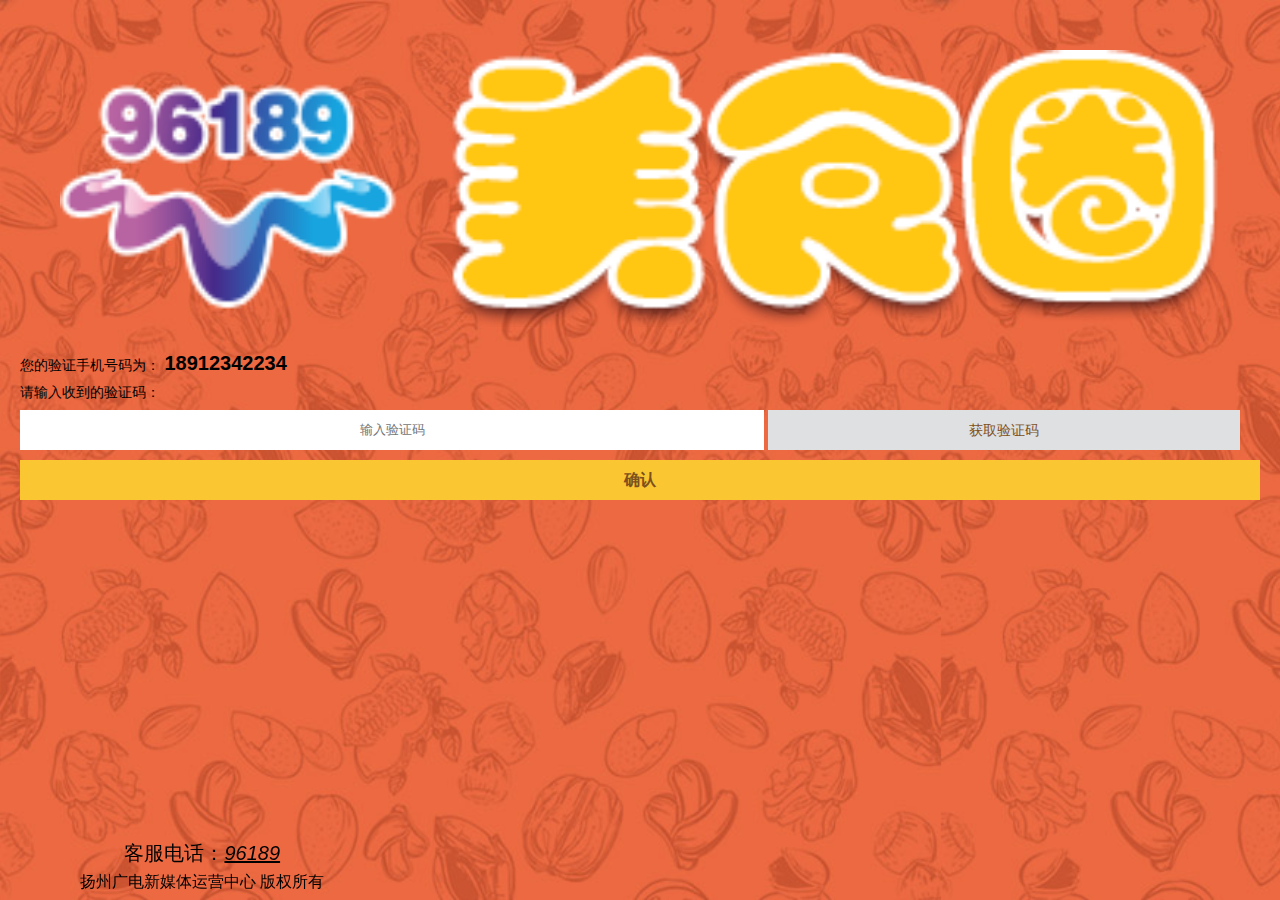
<file: www/index.html>
<!DOCTYPE html>
<html lang="en">
<head>
    <meta charset="UTF-8">
    <meta name="viewport" content="width=device-width,initial-scale=1,user-scalable=0">
    <title>朋友美食圈</title>
    <link rel="stylesheet" href="styles/font-awesome.css">
    <link rel="stylesheet" href="styles/weui.css"/>
    <link rel="stylesheet" type="text/css" href="styles/style.css"/>
</head>
<body ontouchstart>
    <div class="container js_container" >

    </div>

    <script type="text/html" id="home_html">
        <div class="vwo-page">
            <div class="bd" style="height:100%;background-image: url('images/bg.jpg'); background-size: contain;">
                <div style="margin:0 auto; text-align: center; padding:20px;">
                    <div style="margin:30px 40px 20px 40px;">
                        <img style="width:100%;" src="images/food.png"/>
                    </div>
                    <div class="vwo-row" style="padding:0;">
                        <span class="vwo-fn14">您的验证手机号码为：</span>
                        <span class="vwo-fn20" style="font-weight: bold;">18912342234</span>
                    </div>
                    <div class="vwo-row" style="padding:0;">
                        <span class="vwo-fn14">请输入收到的验证码：</span>
                    </div>
                    <div class="vwo-row">
                        <div class="vwo-w6" style="display: inline-block; vertical-align: bottom;">
                            <input class="vwo-input vwo-center vwo-w10" style="height: 40px;" type="text" placeholder="输入验证码"/>
                        </div>
                        <div class="vwo-right" style="width:38%; display: inline-block;">
                            <a class="vwo-button vwo-center vwo-BG-DFE0E1" style="font-size: 14px;height:40px;">获取验证码</a>
                        </div>
                    </div>
                    <div class="vwo-row">
                        <a data-id="bossDetail" class="btn vwo-button vwo-center vwo-w10 vwo-BG-FAC733 vwo-bold" style="height: 40px;">确认</a>
                    </div>
                </div>
            </div>
            <div style="position: fixed; bottom: 0;padding-bottom:5px;">
                <div class="vwo-w10 vwo-center vwo-FFF vwo-fn20" style="font-weight: 100;">客服电话：<i style="text-decoration: underline;">96189</i></div>
                <div class="vwo-w10 vwo-center vwo-FFF" style="font-weight: 100;">扬州广电新媒体运营中心 版权所有</div>
            </div>
        </div>
    </script>

    <script type="text/html" id="detail_html">
        <div class="vwo-page vwo-BG-F7F8F9">
            <div class="bd">
                <div class="vwo-p2 vwo-shdow box">
                    <h1 class="vwo-EC682F" style="font-weight: 100; line-height: initial; ">泰式酸辣蟹免费券</h1>
                    <span>验证时间:2015.11.31 17:58:05</span>
                    <div class="vwo-267AB4" style="margin-top: 10px;"><i class="shopImg"></i> 奔跑蟹海鲜餐厅</div>
                </div>

                <canvas class="process" width="200px" height="200px">61%</canvas>
            </div>
        </div>
    </script>

    <!-- START 我是商家-->
    <script type="text/html" id="shop_html">
        <div class="vwo-page vwo-BG-F3F2F7">
            <div class="bd">
                <div class="shopTop shopTopI vwo-BG-F5A631 vwo-FFFFFF">
                    <div class="info left vwo-center">
                        <img src="images/face.png"/>
                        <div class="vwo-m1-top">港庭茶餐厅 <i class="fa fa-pencil"></i></div>
                    </div>
                    <div class="right">
                        <span class="vwo-fnxl">推荐数</span>
                        <div class="vwo-fnSSS" style="line-height: 50px;">1001<span style="font-size: 30px;">条</span></div>
                        <span>查看所有推荐>></span>
                    </div>
                </div>
                <div class="shopCount vwo-p1">
                    <div class="left">
                        <span>已有</span>
                        <div class="vwo-fnSSS" style="line-height: 50px;">2776<span style="font-size: 30px;">人</span></div>
                        <span>看过您的店</span>
                    </div>
                    <div class="right">
                        <span>已有</span>
                        <div class="vwo-fnSSS" style="line-height: 50px;">2314<span style="font-size: 30px;">人</span></div>
                        <span>分享过您的店</span>
                    </div>
                </div>
                <div class="vwo-clear" style="padding-top:5px;">
                    <div class="shopTitle vwo-BG-E4E4E4">
                        <span class="title vwo-fnxl vwo-p1-horizontal vwo-A9A9A9">我家的券</span>
                        <span class="btn vwo-FFFFFF vwo-fnxl vwo-BG-F5A631" data-id="coupon"><i class="fa fa-plus"></i> 发新券</span>
                    </div>
                </div>
                <div class="vwo-BG-FFFFFF">
                    <ul>
                        <li class="vwo-item vwo-p2">
                            <i class="fa fa-ticket vwo-F5A731"></i> 红烧肉免单券
                            <span class="vwo-fns">审核中...</span>
                            <p class="vwo-fns vwo-A9A9A9 vwo-p2-horizontal">老娘看了就斤斤计较斤斤计较斤斤计较斤斤计较斤斤计较斤斤计较斤斤计较斤斤计较斤斤计较</p>
                            <i class="fa fa-caret-down vwo-A9A9A9"></i>
                        </li>
                        <li class="vwo-item vwo-p2">
                            <i class="fa fa-ticket vwo-F5A731"></i> 红烧肉免单券
                            <span class="vwo-fns">已领取10/10</span>
                            <p class="vwo-fns vwo-A9A9A9 vwo-p2-horizontal">有效期: 2015.12.05-2015.12.30</p>
                            <p class="vwo-fns vwo-A9A9A9 vwo-p2-horizontal">老娘看了就斤斤计较斤斤计较斤斤计较斤斤计较斤斤计较斤斤计较斤斤计较斤斤计较斤斤计较</p>
                            <i class="fa fa-caret-down vwo-A9A9A9"></i>
                        </li>
                        <li class="vwo-item vwo-p2 vwo-A9A9A9">
                            <i class="fa fa-ticket"></i> 红烧肉免单券
                            <span class="vwo-fns">已领取10/10</span>
                            <p class="vwo-fns vwo-p2-horizontal">有效期: 2015.12.05-2015.12.30</p>
                            <p class="vwo-fns vwo-p2-horizontal">老娘看了就斤斤计较斤斤计较斤斤计较斤斤计较斤斤计较斤斤计较斤斤计较斤斤计较斤斤计较</p>
                            <i class="fa fa-caret-down"></i>
                        </li>
                    </ul>
                </div>
            </div>
        </div>
    </script>
    <!-- END 我是商家-->

    <!-- START 基本信息 , 美食信息-->
    <script type="text/html" id="info_html">
        <div class="vwo-page vwo-BG-F3F2F7">
            <div class="bd">
                <div class="shopTop vwo-p3-vertical vwo-center vwo-BG-F5A631">
                    <img src="images/face.png"/>
                    <div class="vwo-m1-top" style="height:10px;">
                        <div class="shopTab tab active vwo-w5 left vwo-center" data-id="tab1">基本信息</div>
                        <div class="shopTab tab vwo-w5 right vwo-center" data-id="tab2">美食信息</div>
                    </div>
                </div>
                <div class="tab1 content vwo-m1-top active">
                    <div class="vwo-m1-horizontal shopInput">
                        <div class="vwo-p1-vertical title">
                            <a class="vwo-p1 vwo-fn16 vwo-A9A9A9" style="height:40px;">店名</a>
                        </div>
                        <div class="vwo-w6 vwo-p1-vertical input">
                            <input class="vwo-input vwo-right vwo-fn16 vwo-w10 vwo-BG-TRANSPARENT" type="text" value="港庭茶餐厅"/>
                        </div>
                    </div>
                    <div class="vwo-m1-horizontal shopInput">
                        <div class="vwo-p1-vertical title">
                            <a class="vwo-p1 vwo-fn16 vwo-A9A9A9" style="height:40px;">地址</a>
                        </div>
                        <div class="vwo-w6 vwo-p1-vertical input">
                            <input class="vwo-input vwo-right vwo-fn16 vwo-w10 vwo-BG-TRANSPARENT" type="text" value="港庭茶餐厅"/>
                        </div>
                    </div>
                    <div class="vwo-m1-horizontal shopInput">
                        <div class="vwo-p1-vertical title">
                            <a class="vwo-p1 vwo-fn16 vwo-A9A9A9" style="height:40px;">电话</a>
                        </div>
                        <div class="vwo-w6 vwo-p1-vertical input">
                            <input class="vwo-input vwo-right vwo-fn16 vwo-w10 vwo-BG-TRANSPARENT" type="text" value="港庭茶餐厅"/>
                        </div>
                    </div>
                    <div class="vwo-m1-horizontal shopInput">
                        <div class="vwo-p1-vertical title">
                            <a class="vwo-p1 vwo-fn16 vwo-A9A9A9" style="height:40px;">验证手机号</a>
                        </div>
                        <div class="vwo-w6 vwo-p1-vertical input">
                            <input class="vwo-input vwo-right vwo-fn16 vwo-w10 vwo-BG-TRANSPARENT" type="text" value="港庭茶餐厅"/>
                        </div>
                    </div>
                    <span class="foodFt vwo-095AAC vwo-p1" style="margin-top:10px;display: block; font-size: 10px;">＊验证手机号用于绑定和解绑管理员，不会被显示在客户端</span>
                    <div class="btn-shdow vwo-m2-horizontal vwo-p1">保存</div>
                </div>
                <div class="tab2 content vwo-m1-top">
                    <div class="vwo-m1-horizontal shopInput">
                        <div class="vwo-p1-vertical">
                            <a class="vwo-p1 vwo-fn16 vwo-A9A9A9" style="height:40px;">红油小火锅</a>
                            <i class="fa fa-pencil vwo-F5A731"></i>
                        </div>
                        <div class="remove">删除</div>
                    </div>
                    <div class="vwo-m1-horizontal shopInput">
                        <div class="vwo-p1-vertical">
                            <a class="vwo-p1 vwo-fn16 vwo-A9A9A9" style="height:40px;">香辣大闸蟹山山水水说上</a>
                            <i class="fa fa-pencil vwo-F5A731"></i>
                        </div>
                        <div class="remove">删除</div>
                    </div>
                    <div class="btn shopFroot" data-id="product">
                        <img src="images/add_item.png" style="width:80px;"/>
                    </div>
                </div>
            </div>
        </div>
    </script>
    <!-- END 基本信息 , 美食信息-->

    <!-- START 添加美食信息-->
    <script type="text/html" id="product_html">
        <div class="vwo-page vwo-BG-F3F2F7">
            <div class="bd">
                <div class="input-group">
                    <div>
                        <input type="text" placeholder="填写美食名称"/>
                    </div>
                </div>

                <ul id="camer-images" class="vwo-p1-horizontal vwo-w10">
                    <li class="text-center vwo-p05" style="width: 30%; float: left; " id="camer-image" >
                        <div class="food-group">
                            <img class="am-thumbnail border-radius-5p" style="margin-bottom: 0px; width:100%;" src="images/add_pic.png">
                            <input type="file" capture="camera" accept="image/*" id="cameraInput" name="cameraInput">
                        </div>
                    </li>
                </ul>

                <div class="btn-shdow vwo-m2-horizontal vwo-p1">保存</div>
            </div>
        </div>
    </script>
    <!-- END 添加美食信息-->

    <!-- START 添加优惠券-->
    <script type="text/html" id="coupon_html">
        <div class="vwo-page vwo-BG-F3F2F7">
            <div class="bd">
                <div class="input-group">
                    <div>
                        <input class="vwo-p1" type="text" placeholder="填写优惠券名称"/>
                    </div>
                </div>
                <span class="foodFt vwo-CBCBCB">例：红烧肉免单券／20元代金券／8折优惠券</span>
                <div class="input-group">
                    <div>
                        <input class="vwo-p1" type="text" placeholder="填写数量"/>
                    </div>
                </div>
                <div class="input-group">
                    <div>
                        <textarea class="vwo-p1" style="margin:5px 0;width:100%; border: 1px solid #E4E4E4;" placeholder="使用说明"></textarea>
                    </div>
                </div>
                <span class="foodFt vwo-095AAC">核验人联系方式：18912342234</span>
                <div class="btn-shdow vwo-m2-horizontal vwo-p1">提交优惠券</div>
                <span class="foodFt vwo-CBCBCB vwo-center" style="margin-top: 10px; display: block;">提交成功后我们工作人员会联系您发券事宜</span>
            </div>
        </div>
    </script>
    <!-- END 添加优惠券-->


    <script type="text/html" id="phone_html">
        <div class="vwo-page vwo-BG-F3F2F7">
            <div class="bd">
                <span class="foodFt vwo-CBCBCB vwo-m1-vertical" style="display: block;">原验证手机号：<span style="color:#000;">18912342234</span></span>
                <div class="input-group">
                    <div class="vwo-row">
                        <div class="vwo-w6" style="display: inline-block; vertical-align: bottom;">
                            <input class="vwo-input vwo-center vwo-w10" style="height: 40px;" type="text" placeholder="输入验证码"/>
                        </div>
                        <div class="vwo-right" style="width:38%; display: inline-block;">
                            <a class="vwo-button vwo-center vwo-BG-DFE0E1" style="font-size: 14px;height:40px;">获取验证码</a>
                        </div>
                    </div>
                </div>
                <div class="input-group">
                    <div>
                        <input class="vwo-p1" style="height: 40px; border:0;" type="text" placeholder="输入新号码"/>
                    </div>
                </div>
                <div class="input-group">
                    <div class="vwo-row">
                        <div class="vwo-w6" style="display: inline-block; vertical-align: bottom;">
                            <input class="vwo-input vwo-center vwo-w10" style="height: 40px;" type="text" placeholder="输入验证码"/>
                        </div>
                        <div class="vwo-right" style="width:38%; display: inline-block;">
                            <a class="vwo-button vwo-center vwo-BG-DFE0E1" style="font-size: 14px;height:40px;">获取验证码</a>
                        </div>
                    </div>
                </div>
                <div class="btn-shdow vwo-m2-horizontal vwo-p1">确认提交</div>
            </div>
        </div>
    </script>

    <script src="scripts/zepto.min.js"></script>
    <script src="scripts/app.js"></script>
</body>
</html>
</file>
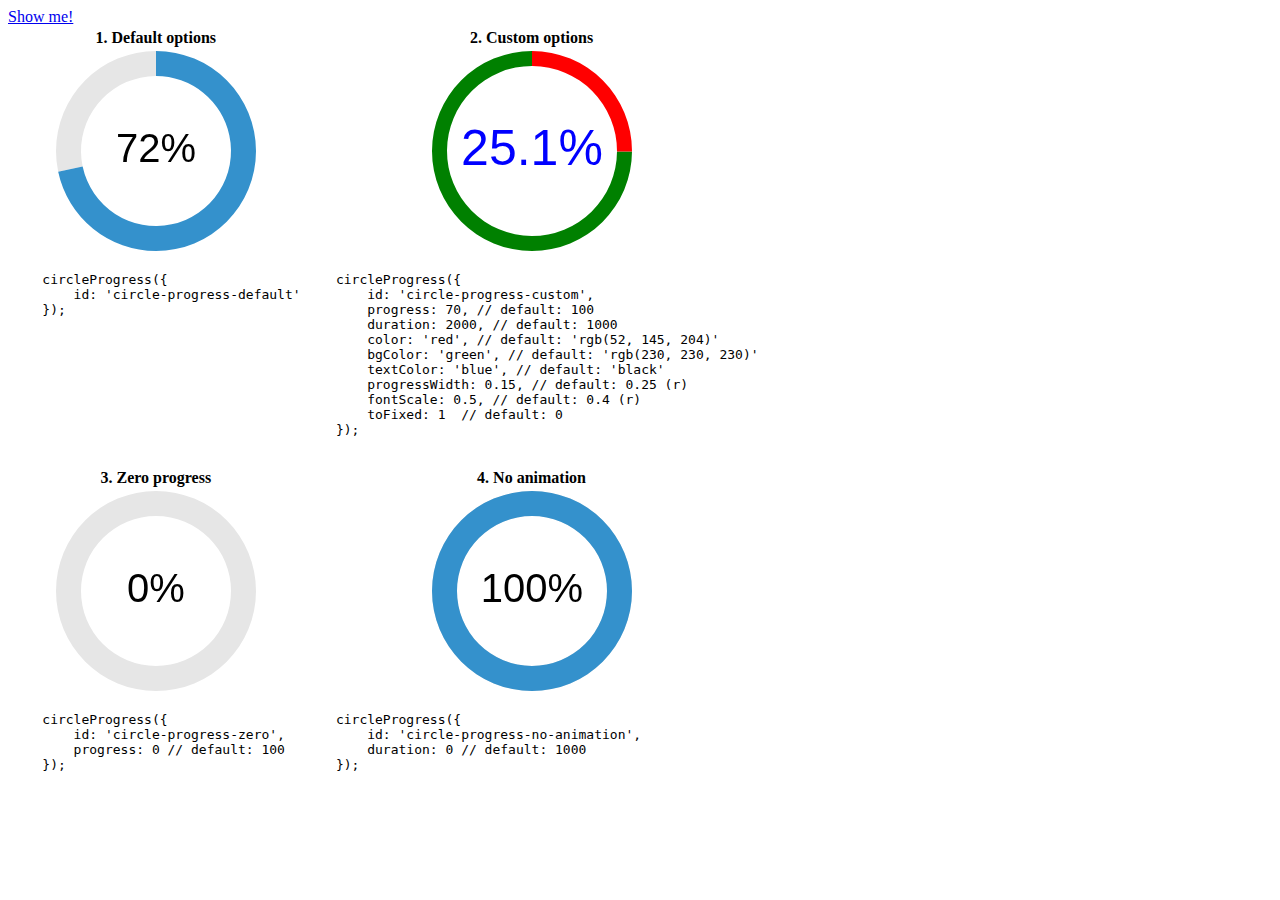
<file: www/circleProgress.html>
<!DOCTYPE html>
<html>
<head lang="en">
    <meta charset="UTF-8">
    <title>circleProgress using Canvas</title>
    <meta name="viewport" content="width=device-width, initial-scale=1, user-scalable=no">
    <style>
        tr.label {
            font-weight: bold;
            text-align: center;
        }

        tr.circle {
            text-align: center;
        }

        tr.code {
            vertical-align: top;
        }
    </style>
    <script type="text/javascript" src="circleProgress.js"></script>
</head>
<body>
<a href="#" onclick="showMe();">Show me!</a>
<table>
    <tr class="label">
        <td>1. Default options</td>
        <td>2. Custom options</td>
    </tr>
    <tr class="circle">
        <td>
            <canvas id="circle-progress-default" width="200" height="200"></canvas>
        </td>
        <td>
            <canvas id="circle-progress-custom" width="200" height="200"></canvas>
        </td>
    </tr>
    <tr class="code">
        <td>
            <pre>
    circleProgress({
        id: 'circle-progress-default'
    });
            </pre>
        </td>
        <td>
            <pre>
    circleProgress({
        id: 'circle-progress-custom',
        progress: 70, // default: 100
        duration: 2000, // default: 1000
        color: 'red', // default: 'rgb(52, 145, 204)'
        bgColor: 'green', // default: 'rgb(230, 230, 230)'
        textColor: 'blue', // default: 'black'
        progressWidth: 0.15, // default: 0.25 (r)
        fontScale: 0.5, // default: 0.4 (r)
        toFixed: 1  // default: 0
    });
            </pre>
        </td>
    </tr>
    <tr class="label">
        <td>3. Zero progress</td>
        <td>4. No animation</td>
    </tr>
    <tr class="circle">
        <td>
            <canvas id="circle-progress-zero" width="200" height="200"></canvas>
        </td>
        <td>
            <canvas id="circle-progress-no-animation" width="200" height="200"></canvas>
        </td>
    </tr>
    <tr class="code">
        <td>
            <pre>
    circleProgress({
        id: 'circle-progress-zero',
        progress: 0 // default: 100
    });
            </pre>
        </td>
        <td>
            <pre>
    circleProgress({
        id: 'circle-progress-no-animation',
        duration: 0 // default: 1000
    });
            </pre>
        </td>
    </tr>
</table>
<script type="text/javascript">
    var showMe = function () {
        circleProgress({
            id: 'circle-progress-default'
        });
        circleProgress({
            id: 'circle-progress-custom',
            progress: 70, // default: 100
            duration: 2000, // default: 1000
            color: 'red', // default: 'rgb(52, 145, 204)'
            bgColor: 'green', // default: 'rgb(230, 230, 230)'
            textColor: 'blue', // default: 'black'
            progressWidth: 0.15, // default: 0.25 (r)
            fontScale: 0.5, // default: 0.4 (r)
            toFixed: 1  // default: 0
        });
        circleProgress({
            id: 'circle-progress-zero',
            progress: 0 // default: 100
        });
        circleProgress({
            id: 'circle-progress-no-animation',
            duration: 0 // default: 1000
        });
    };
    showMe();
</script>
</body>
</html>
</file>
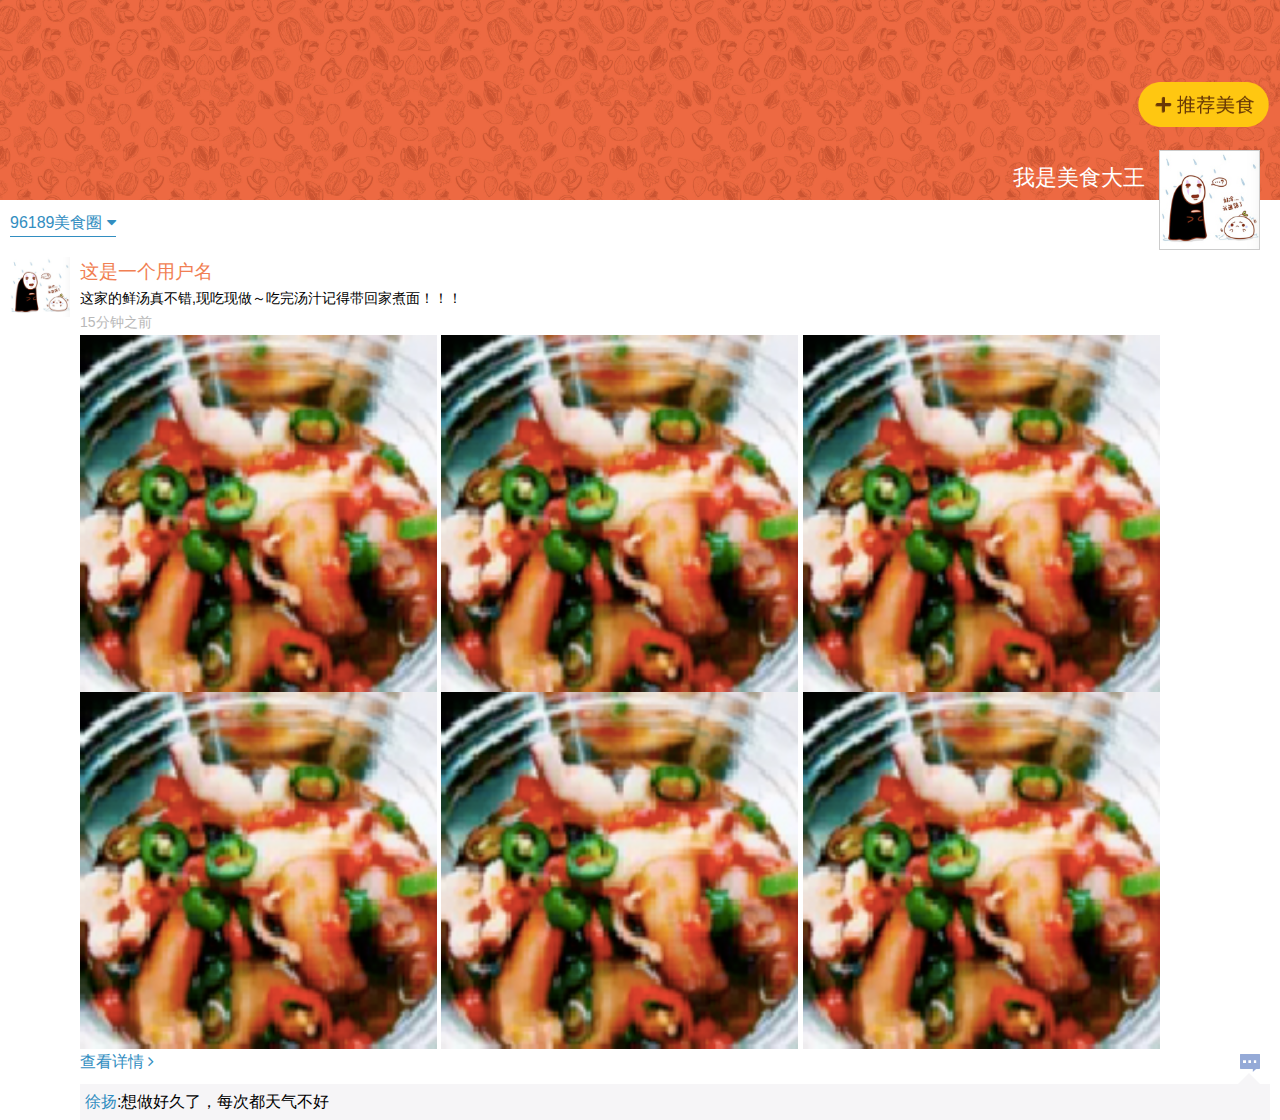
<file: www/home.html>
<!DOCTYPE html>
<html lang="en">
<head>
    <meta charset="UTF-8">
    <meta name="viewport" content="width=device-width,initial-scale=1,user-scalable=0">
    <title>朋友美食圈</title>
    <link rel="stylesheet" href="styles/font-awesome.css">
    <link rel="stylesheet" href="styles/weui.css"/>

    <link rel="stylesheet" type="text/css" href="styles/style.css"/>
</head>
<body ontouchstart>
<div class="container js_container">

</div>
<!-- START 美食圈-->
<script type="text/html" id="home_html">
    <div class="vwo-page">
        <div class="bd">
            <div style="height:200px;background-image: url('images/bg.jpg');
                background-size: contain; position: relative;">
                <div style="position: absolute; top:40%; right:10px; text-align: right;">
                    <img class="btn" data-id="groom" src="images/add_btn.png" style="width:70%;"/>
                </div>
                <div class="foodFace">
                    <a class="vwo-p1 vwo-fn22 vwo-FFFFFF">我是美食大王</a>
                    <img src="images/face.png"/>
                </div>
            </div>
            <div>
                <a class="vwo-328EC1 vwo-m1"
                   style="display:inline-block; border-bottom: 1px solid #328EC1">96189美食圈 <i class="fa fa-caret-down"></i></a>
            </div>
            <div class="userFood">
                <img src="images/face.png"/>
                <h3 class="vwo-F17F53">这是一个用户名</h3>
                <p>这家的鲜汤真不错,现吃现做～吃完汤汁记得带回家煮面！！！</p>
                <span class="vwo-B8B8B8 vwo-fn14">15分钟之前</span>
                <div>
                    <img src="images/1.png" class="vwo-w3"/>
                    <img src="images/1.png" class="vwo-w3"/>
                    <img src="images/1.png" class="vwo-w3"/>
                    <img src="images/1.png" class="vwo-w3"/>
                    <img src="images/1.png" class="vwo-w3"/>
                    <img src="images/1.png" class="vwo-w3"/>
                </div>
                <a class="btn vwo-328EC1" data-id="detail">查看详情 <i class="fa fa-angle-right"></i></a>
                <span class="comment"></span>
                <div class="vwo-BG-F6F5F7 vwo-p05 vwo-m1-vertical">
                    <div style="position: relative;">
                        <div class="vwo-tip vwo-BG-F6F5F7"></div>
                        <span class="vwo-328EC1">徐扬</span>:<span>想做好久了，每次都天气不好</span>
                    </div>
                </div>
            </div>

        </div>
    </div>
</script>
<!-- END 美食圈-->

<!-- START 美食圈详情-->
<script type="text/html" id="detail_html">
    <div class="vwo-page ">
        <div class="bd vwo-BG-F9F9F9">
            <div class="userFood">
                <img src="images/face.png"/>
                <h3 class="vwo-F17F53">这是一个用户名</h3>
                <p>这家的鲜汤真不错,现吃现做～吃完汤汁记得带回家煮面！！！</p>
                <span class="vwo-B8B8B8 vwo-fn14">15分钟之前</span>
                <div>
                    <img src="images/1.png" class="vwo-w3"/>
                    <img src="images/1.png" class="vwo-w3"/>
                    <img src="images/1.png" class="vwo-w3"/>
                    <img src="images/1.png" class="vwo-w3"/>
                    <img src="images/1.png" class="vwo-w3"/>
                    <img src="images/1.png" class="vwo-w3"/>
                </div>
                <div>
                    <div class="vwo-328EC1 vwo-fn14"><i class="fa fa-university"></i> 奔跑蟹海西餐厅</div>
                    <div class="vwo-fn14"><i class="fa fa-map"></i> 扬州市维扬路168号201</div>
                    <div class="vwo-fn14"><i class="fa fa-phone"></i> 8712349684</div>
                    <div class="vwo-fn14"><i class="fa fa-cutlery"></i> 泰式酸辣蟹</div>
                </div>
            </div>
            <div class="vwo-right vwo-p1">
                <div class="foodBtn vwo-B-60C8B5 vwo-center vwo-fn14"
                        ><i class="fa fa-home"></i> 96189美食圈</div>
                <div class="foodBtn vwo-B-46AAE2 vwo-center vwo-fn14"
                        ><i class="fa fa-home"></i> 我也要推荐</div>
            </div>
            <div class="vwo-p1 vwo-BG-FFFFFF" style="position: relative;">
                <div class="vwo-fn14"><i class="foodIon">免</i> 20元代金券</div>
                <div class="vwo-fn14 vwo-7FB1D1">*满200积分可领取，<span class="instructions">使用说明</span></div>
                <div class="vwo-fn14 vwo-A9A9A9">已获得168积分,助力截至:2015-12-02</div>
                <div class="foodHelp">
                    <img src="images/help_btn_default.png"/>
                </div>

                <div class="vwo-BG-F6F5F7  vwo-radius4" style="margin-top:10px;position: relative;">
                    <div class="vwo-tip vwo-BG-F6F5F7" style="left:40px; top:5px; right:inherit;"></div>
                    <div class="vwo-m1-horizontal vwo-p1-vertical" style="border-bottom:1px solid #DDDDDD;">
                        朋友小A <span class="vwo-F17F53">+7</span>&nbsp;
                        朋友小A <span class="vwo-F17F53">+7</span>&nbsp;
                        朋友小A <span class="vwo-F17F53">+7</span>&nbsp;
                        朋友小A <span class="vwo-F17F53">+7</span>&nbsp;
                    </div>
                    <div class="vwo-m1-horizontal vwo-p1-vertical vwo-424242" style="border-top:1px solid #FFFFFF;">
                        <div class="vwo-fn14 vwo-A9A9A9">以下好友助力, 关注<span class="vwo-7FB1D1" style="font-style:italic; text-decoration: underline;">96189</span>后生效:</div>
                        朋友小A <span class="vwo-E9E9E9">+7</span>&nbsp;
                        朋友小A <span class="vwo-E9E9E9">+7</span>&nbsp;
                        朋友小A <span class="vwo-E9E9E9">+7</span>&nbsp;
                        朋友小A <span class="vwo-E9E9E9">+7</span>&nbsp;
                    </div>
                </div>
            </div>
            <div>
                <div class="vwo-p1-vertical"
                     style="position: relative; border-bottom: 1px solid #ECECEC;">
                    <span class="vwo-A9A9A9 vwo-m1-horizontal" style="padding-bottom: 13px; border-bottom: 1px solid #F4A7A8;">哈喇子</span>
                    <span class="comment"></span>
                </div>
                <div class="foodChat">
                    <div>
                        <i class="fa fa-comment-o vwo-90AFb6"></i>
                        <img src="images/face.png"/>
                    </div>

                    <div>
                        <span class="vwo-90AFb6" style="font-weight: bold;">田禹</span>
                        <span class="vwo-A9A9A9" style="position: absolute; right:20px;">11月25日 19:36</span>
                    </div>
                    <p>买的海报吗？</p>
                </div>
            </div>
        </div>
        <div class="detail-dialog" style="display: none;">
            <div class="weui_mask"></div>
            <div class="vwo-dialog bg-dialog">
                <h2 class="vwo-FFFFFF" style="line-height: 50px; height:50px; display: block;">使用说明</h2>
                <i class="detail-close fa fa-times-circle vwo-fn22 vwo-FFFFFF"></i>
                <div class="vwo-left vwo-m1-vertical">
                    <h1>泰式酸辣蟹</h1>
                    <ul>
                        <li>免单券有效期:<br>2015.12.12-2015.12.31</li>
                        <li>法定节假日期间使用本免费券，需要支付差价，圣诞和元旦期间为50元/客</li>
                        <li>仅限堂食，外带需支付打包费。</li>
                    </ul>
                </div>
            </div>
        </div>
    </div>
</script>
<!-- END 美食圈详情-->

<!-- START 我的推荐,我的免单券-->
<script type="text/html" id="groom_html">
    <div class="vwo-page ">
        <div class="bd">
            <div style="height:200px;background-image: url('images/bg.jpg');
                background-size: contain; position: relative;">
                <div style="position: absolute; bottom:50px; left:10px;">
                    <img src="images/face.png" style="width:70px; height:70px;"/>
                    <span class="vwo-FFFFFF">我是美食大王</span>
                </div>
                <div class="imgBtn">
                    <img class="btn" data-id="groom" src="images/home_btn.png" style="width:120px;"/>
                    <img class="btn" data-id="food" src="images/add_btn.png" style="width:120px;"/>
                </div>
                <div class="groom-tools"></div>
                <div class="groom-menu">
                    <div class="tab vwo-w5 left vwo-C9C6C3 active" data-id="tab1"><i class="fa fa-star"></i> 我的推荐</div>
                    <div class="tab vwo-w5 vwo-C9C6C3" data-id="tab2"><i class="fa fa-ticket"></i> 我的免单券</div>
                </div>
            </div>
            <div class="tab1 content vwo-p1-vertical active">
                <div style="padding:0px 0px 0px 90px; position: relative;">
                    <span style="position: absolute;font-size: 30px;font-weight: bold;left: 10px;">今天</span>
                    <div>
                        <div style="background-color: #F1F1F1;height:80px; padding-left:80px; position: relative;">
                            <img src="images/face.png" style="position:absolute; left:0;vertical-align: bottom;width: 80px; height:80px;"/>
                            <p class="vwo-fn14 vwo-p1" style="line-height: 15px;">这家的粤菜真不错，口味纯正～菠萝包</p>
                            <span class="vwo-p1 vwo-F17F53"><i class="fa fa-paw"></i> 港庭茶餐厅</span>
                        </div>
                        <span class="vwo-A9A9A9 vwo-m1" style="padding-bottom:15px;display: block;">
                            <i class="fa fa-map"></i> 扬州市邗江区维扬路18号</span>
                    </div>
                </div>
                <div style="padding:0px 0px 0px 90px; position: relative;">
                    <span style="position: absolute;font-size: 30px;font-weight: bold;left: 10px;">今天</span>
                    <div>
                        <div style="background-color: #F1F1F1;height:80px; padding-left:80px; position: relative;">
                            <img src="images/face.png" style="position:absolute; left:0;vertical-align: bottom;width: 80px; height:80px;"/>
                            <p class="vwo-fn14 vwo-p1" style="line-height: 15px;">这家的粤菜真不错，口味纯正～菠萝包</p>
                            <span class="vwo-p1 vwo-F17F53"><i class="fa fa-paw"></i> 港庭茶餐厅</span>
                        </div>
                        <span class="vwo-A9A9A9 vwo-m1" style="padding-bottom:15px;display: block;">
                            <i class="fa fa-map"></i> 扬州市邗江区维扬路18号</span>
                    </div>
                    <div>
                        <div style="background-color: #F1F1F1;height:80px; padding-left:80px; position: relative;">
                            <img src="images/face.png" style="position:absolute; left:0;vertical-align: bottom;width: 80px; height:80px;"/>
                            <p class="vwo-fn14 vwo-p1" style="line-height: 15px;">这家的粤菜真不错，口味纯正～菠萝包</p>
                            <span class="vwo-p1 vwo-F17F53"><i class="fa fa-paw"></i> 港庭茶餐厅</span>
                        </div>
                        <span class="vwo-A9A9A9 vwo-m1" style="padding-bottom:15px;display: block;">
                            <i class="fa fa-map"></i> 扬州市邗江区维扬路18号</span>
                    </div>
                </div>
            </div>

            <div class="tab2 content">
                <div class="foodCard vwo-BG-FFFFFF vwo-m1 vwo-p1 vwo-shdow">
                    <span class="vwo-F17F53">泰式酸辣蟹</span>
                    <span>有效期至2015-11-31</span>
                    <i class="fa fa-qrcode foodQrcode"></i>
                    <div>
                        <div class="vwo-328EC1 vwo-fn14">
                            <i class="fa fa-university"></i> 奔跑蟹海西餐厅</div>
                        <div class="vwo-fn14">
                            <i class="fa fa-map"></i> 扬州市维扬路168号201</div>
                        <div class="vwo-fn14">
                            <i class="fa fa-phone"></i> 8712349684</div>
                    </div>
                </div>
                <div class="foodCard vwo-BG-FFFFFF vwo-m1 vwo-p1 vwo-shdow">
                    <span class="vwo-F17F53">泰式酸辣蟹</span>
                    <span>有效期至2015-11-31</span>
                    <i class="fa fa-qrcode foodQrcode"></i>
                    <div>
                        <div class="vwo-328EC1 vwo-fn14">
                            <i class="fa fa-university"></i> 奔跑蟹海西餐厅</div>
                        <div class="vwo-fn14">
                            <i class="fa fa-map"></i> 扬州市维扬路168号201</div>
                        <div class="vwo-fn14">
                            <i class="fa fa-phone"></i> 8712349684</div>
                    </div>
                </div>
            </div>

            <div class="detail-dialog qrcode-dialog" style="display: none;">
                <div class="weui_mask"></div>
                <div class="vwo-dialog">
                    <i class="detail-close fa fa-times-circle vwo-fn22 vwo-B8B8B8"></i>
                    <div class="vwo-left vwo-m1-vertical" style="text-align: center; margin:50px 0;">
                        <img class="img-qrcode" style="width:80%;"/>
                        <div class="vwo-F17F53 vwo-m1">请出示二维码享受免单</div>
                    </div>
                </div>
            </div>
        </div>
    </div>
</script>
<!-- END 我的推荐,我的免单券-->

<!-- START 新建推荐美食-->
<script type="text/html" id="food_html">
    <div class="vwo-page vwo-BG-F3F2F7">
        <div class="bd">
            <textarea placeholder="推荐理由" class="vwo-w10 vwo-p1 vwo-fn16" style="height:80px;"></textarea>
            <ul id="camer-images" class="vwo-p1-horizontal vwo-w10">
                <li id="camer-image" class="text-center vwo-p05" style="width: 30%; float: left; " >
                    <div class="food-group">
                        <img src="images/add_pic.png">
                        <input type="file" capture="camera" accept="image/*" id="cameraInput" name="cameraInput">
                    </div>
                </li>
            </ul>
            <div class="input-group">
                <div>
                    <input type="text" placeholder="商家名称"/>
                    <i class="fa fa-ellipsis-h vwo-BG-FAFAFA vwo-CBCBCB"></i>
                </div>
                <div>
                    <input type="text" placeholder="推荐美食"/>
                    <i class="fa fa-caret-down vwo-BG-FAFAFA vwo-CBCBCB"></i>
                </div>
            </div>

            <div class="btn-shdow vwo-center vwo-FFFFFF vwo-BG-F17F53 vwo-m2-horizontal vwo-p1">发布推荐</div>



        </div>
    </div>
</script>
<!-- END 新建推荐美食-->

<!-- START 搜索-->
<script type="text/html" id="search_html">
    <div class="vwo-page vwo-BG-FFFFFF">
        <div class="bd">
            <div class="vwo-BG-F9F9F9 vwo-p1" style="height:60px;">
                <div class="vwo-w7 left" style="position: relative;">
                    <i class="fa fa-search vwo-D6D6D6" style="position: absolute; top:12px; left:12px;"></i>
                    <i class="fa fa-times-circle vwo-D6D6D6" style="position: absolute; top:12px; right:12px;"></i>
                    <input class="vwo-fn16 vwo-w10" style="padding:10px 40px; height:40px;" type="text" placeholder="商家名称"/>
                </div>
                <div class="vwo-w3 right vwo-right">
                    <div class="vwo-w8 vwo-center" style="height:40px; line-height: 40px; border:1px solid #E4E4E4;">取消</div>
                </div>
            </div>
            <div>
                <ul class="vwo-list">
                    <li>
                        <img src="images/face.png"/>
                        <span>多伦多海鲜茶餐厅邗江路18号</span>
                        <i class="fa fa-long-arrow-right"></i>
                    </li>
                    <li>
                        <img src="images/face.png"/>
                        <span>多伦多海鲜茶餐厅邗江路18号</span>
                        <i class="fa fa-long-arrow-right"></i>
                    </li>
                </ul>
            </div>
        </div>
    </div>
</script>
<!-- END 搜索-->

<script src="scripts/zepto.min.js"></script>
<!--<script src="scripts/jquery1.3.2.js"></script>-->
<script src="scripts/iscroll-zoom.js"></script>
<script src="scripts/hammer.js"></script>
<script src="scripts/lrz.bundle.js?v=4531b70"></script>
<!--<script src="scripts/jquery.photoClip.js?v=2"></script>-->

<script src="scripts/app.js"></script>
</body>
</html>
</file>
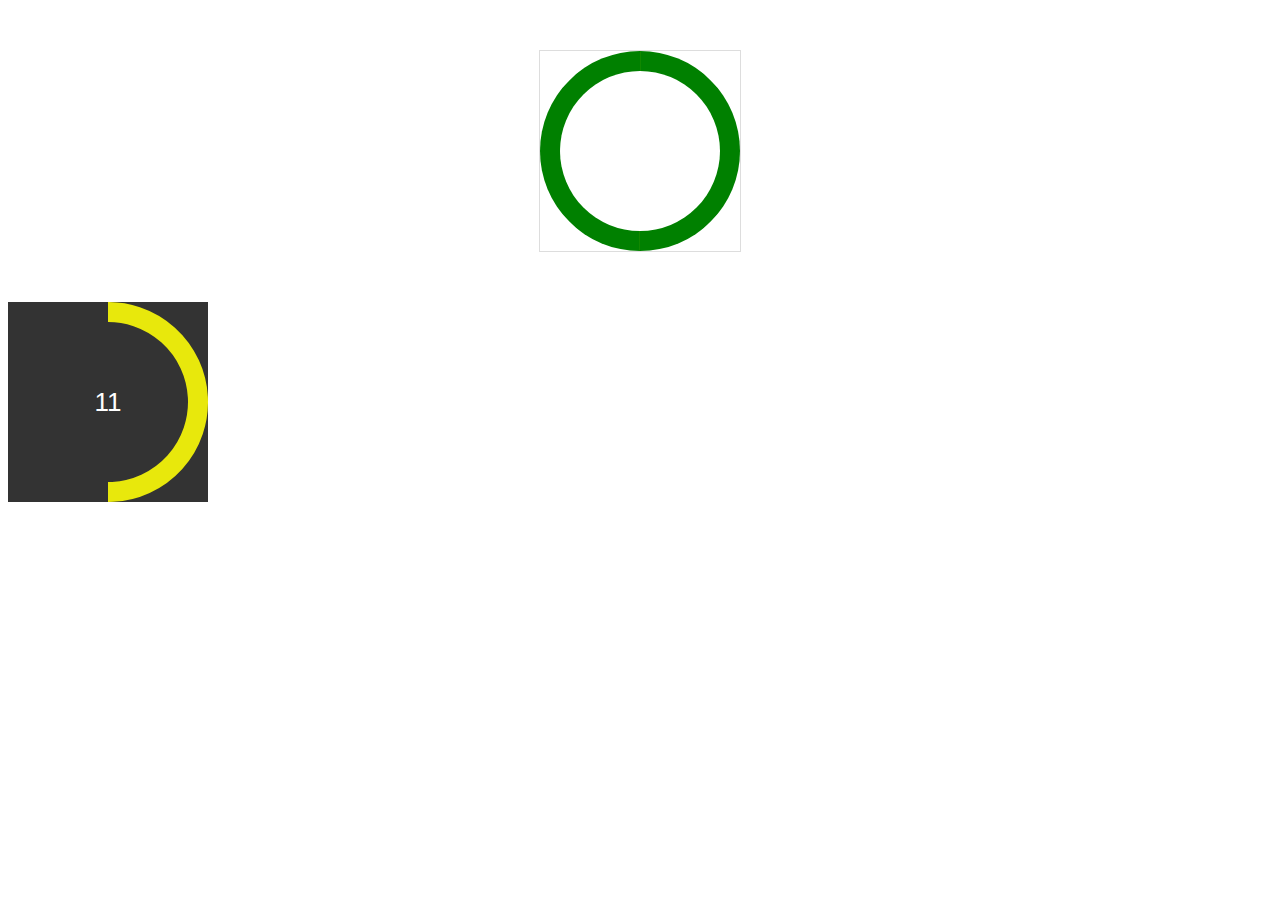
<file: www/i.html>
<!DOCTYPE html PUBLIC "-//W3C//DTD XHTML 1.0 Transitional//EN" "http://www.w3.org/TR/xhtml1/DTD/xhtml1-transitional.dtd">
<html xmlns="http://www.w3.org/1999/xhtml">
<head>
    <title>CSS3ʱ��ʽ������</title>
    <meta http-equiv="content-type" content="text/html;charset=gb2312">
    <style type="text/css">
        #cricle{
            width:200px;
            height:200px;
            position:relative;
            background:#333;
            overflow:hidden
        }
        #cricle .left,
        #cricle .right,
        #cricle .text{
            width:200px;height:200px
        }
        #cricle .text{
            position:absolute;top:0;
            left:0;z-index:41;
            color:#fff;
            font:26px/200px 'arial';
            text-align:center
        }
        #cricle .mask{
            z-index:40
        }
        #cricle .mask,#cricle .bg{
            width:100px;height:200px;background:#333;position:absolute;top:0
        }
        #cricle .bg{
            width: 160px;
            height: 160px;
            border:20px solid rgb(232, 232, 12);
            border-radius: 50%;
            position: absolute;
            top:0;
            -webkit-transform: rotate(45deg);
        }
        #cricle .mask,#cricle .left .bg{
            left:0
        }
        #cricle .right{
            display:none
        }
        #cricle .right .bg{
            background-position:right top;right:0
        }

        .circleProgress_wrapper{
            width: 200px;
            height: 200px;
            margin: 50px auto;
            position: relative;
            border:1px solid #ddd;
        }
        .wrapper{
            width: 100px;
            height: 200px;
            position: absolute;
            top:0;
            overflow: hidden;
        }
        .right{
            right:0;
        }
        .left{
            left:0;
        }
        .circleProgress_wrapper{
            width: 200px;
            height: 200px;
            margin: 50px auto;
            position: relative;
            border:1px solid #ddd;
        }
        .wrapper{
            width: 100px;
            height: 200px;
            position: absolute;
            top:0;
            overflow: hidden;
        }
        .right{


            right:0;
        }
        .left{
            left:0;
        }
        .circleProgress{
            width: 160px;
            height: 160px;
            border:20px solid rgb(232, 232, 12);
            border-radius: 50%;
            position: absolute;
            top:0;
            -webkit-transform: rotate(45deg);
        }
        .rightcircle{
            border-top:20px solid green;
            border-right:20px solid green;
            right:0;
            -webkit-animation: circleProgressLoad_right 5s linear infinite;
        }
        .leftcircle{
            border-bottom:20px solid green;
            border-left:20px solid green;
            left:0;
            -webkit-animation: circleProgressLoad_left 5s linear infinite;
        }
        @-webkit-keyframes circleProgressLoad_right{
            0%{
                border-top:20px solid #ED1A1A;
                border-right:20px solid #ED1A1A;
                -webkit-transform: rotate(45deg);
            }
            50%{
                border-top:20px solid rgb(232, 232, 12);
                border-right:20px solid rgb(232, 232, 12);
                border-left:20px solid rgb(81, 197, 81);
                border-bottom:20px solid rgb(81, 197, 81);
                -webkit-transform: rotate(225deg);
            }
            100%{
                border-left:20px solid green;
                border-bottom:20px solid green;
                -webkit-transform: rotate(225deg);
            }
        }
        @-webkit-keyframes circleProgressLoad_left{
            0%{
                border-bottom:20px solid #ED1A1A;
                border-left:20px solid #ED1A1A;
                -webkit-transform: rotate(45deg);
            }
            50%{
                border-bottom:20px solid rgb(232, 232, 12);
                border-left:20px solid rgb(232, 232, 12);
                border-top:20px solid rgb(81, 197, 81);
                border-right:20px solid rgb(81, 197, 81);
                -webkit-transform: rotate(45deg);
            }
            100%{
                border-top:20px solid green;
                border-right:20px solid green;
                border-bottom:20px solid green;
                border-left:20px solid green;
                -webkit-transform: rotate(225deg);
            }
        }

    </style>
    <script src="scripts/jquery1.3.2.js"></script>
</head>
<body>

<div class="circleProgress_wrapper">
    <div class="wrapper right">
        <div class="circleProgress rightcircle"></div>
    </div>
    <div class="wrapper left">
        <div class="circleProgress leftcircle"></div>
    </div>
</div>

<div id="cricle">
    <div class="mask"></div>
    <div class="left">
        <div class="bg"></div>
    </div>
    <div class="right">
        <div class="bg"></div>
    </div>
    <div class="text"></div>
</div>
<script type="text/javascript">
    var C = function(id){
        this.box = $("#"+id);
        this.left = this.box.find(".left");
        this.right = this.box.find(".right");
        this.mask = this.box.find(".mask");
        this.text = this.box.find(".text");
        this.d = 0;
        this.A = null;
        this.init();
    }
    C.prototype = {
        init : function(){
            var T = this;
            this.A = window.setInterval(function(){T.change()},80);
        },
        change : function(){
            var T = this;
            if(this.d>180){
                if(this.d>360){
                    window.clearInterval(this.A);
                    this.A = null;
                    return;
                }
                this.right.show();
                this.mask.hide();
            }
            this.text.text(parseInt(this.d/3.6));
            this.left.css({
                "-webkit-transform":"rotate("+this.d+"deg)",
                "-moz-transform":"rotate("+this.d+"deg)"
            })
            this.d += 6;
        }
    }
    new C("cricle");
</script>
</body>
</html>
</file>
<file: www/styles/weui.css>
html {
  -ms-text-size-adjust: 100%;
  -webkit-text-size-adjust: 100%;
}
body {
  line-height: 1.6;
  font-family: "Helvetica Neue", Helvetica, Arial, sans-serif;
}
* {
  margin: 0;
  padding: 0;
}
a img {
  border: 0;
}
a {
  text-decoration: none;
}
@font-face {
  font-weight: normal;
  font-style: normal;
  font-family: "weui";
  src: url('[data-uri]') format('truetype'), url('[data-uri]') format('woff'), url('[data-uri]') format('svg');
}
[class^="weui_icon_"]:before,
[class*=" weui_icon_"]:before {
  font-family: "weui";
  font-style: normal;
  font-weight: normal;
  speak: none;
  display: inline-block;
  vertical-align: middle;
  text-decoration: inherit;
  width: 1em;
  margin-right: .2em;
  text-align: center;
  /* opacity: .8; */
  /* For safety - reset parent styles, that can break glyph codes*/
  font-variant: normal;
  text-transform: none;
  /* fix buttons height, for twitter bootstrap */
  line-height: 1em;
  /* Animation center compensation - margins should be symmetric */
  /* remove if not needed */
  margin-left: .2em;
  /* you can be more comfortable with increased icons size */
  /* font-size: 120%; */
  /* Uncomment for 3D effect */
  /* text-shadow: 1px 1px 1px rgba(127, 127, 127, 0.3); */
}
.weui_icon_circle:before {
  content: "\EA01";
}
/* '' */
.weui_icon_download:before {
  content: "\EA02";
}
/* '' */
.weui_icon_info:before {
  content: "\EA03";
}
/* '' */
.weui_icon_safe_success:before {
  content: "\EA04";
}
/* '' */
.weui_icon_safe_warn:before {
  content: "\EA05";
}
/* '' */
.weui_icon_success:before {
  content: "\EA06";
}
/* '' */
.weui_icon_success_circle:before {
  content: "\EA07";
}
/* '' */
.weui_icon_success_no_circle:before {
  content: "\EA08";
}
/* '' */
.weui_icon_waiting:before {
  content: "\EA09";
}
/* '' */
.weui_icon_waiting_circle:before {
  content: "\EA0A";
}
/* '' */
.weui_icon_warn:before {
  content: "\EA0B";
}
/* '' */
.weui_icon_info_circle:before {
  content: "\EA0C";
}
/* '' */
.weui_icon_cancel:before {
  content: "\EA0D";
}
/* '' */
[class^="weui_icon_"]:before,
[class*=" weui_icon_"]:before {
  margin: 0;
}
.weui_icon_success:before {
  font-size: 23px;
  color: #09BB07;
}
.weui_icon_waiting:before {
  font-size: 23px;
  color: #10AEFF;
}
.weui_icon_warn:before {
  font-size: 23px;
  color: #F43530;
}
.weui_icon_info:before {
  font-size: 23px;
  color: #10AEFF;
}
.weui_icon_success_circle:before {
  font-size: 23px;
  color: #09BB07;
}
.weui_icon_success_no_circle:before {
  font-size: 23px;
  color: #09BB07;
}
.weui_icon_waiting_circle:before {
  font-size: 23px;
  color: #10AEFF;
}
.weui_icon_circle:before {
  font-size: 23px;
  color: #C9C9C9;
}
.weui_icon_download:before {
  font-size: 23px;
  color: #09BB07;
}
.weui_icon_info_circle:before {
  font-size: 23px;
  color: #09BB07;
}
.weui_icon_safe_success:before {
  color: #09BB07;
}
.weui_icon_safe_warn:before {
  color: #FFBE00;
}
.weui_icon_cancel:before {
  color: #F43530;
  font-size: 22px;
}
.weui_icon_msg:before {
  font-size: 104px;
}
.weui_icon_warn.weui_icon_msg:before {
  color: #F76260;
}
.weui_icon_safe:before {
  font-size: 104px;
}
.weui_btn.weui_btn_mini {
  line-height: 25px;
  font-size: 14px;
  padding: 0 .75em;
  display: inline-block;
}
button.weui_btn,
input.weui_btn {
  width: 100%;
  border-width: 0;
  outline: 0;
  -webkit-appearance: none;
}
button.weui_btn:focus,
input.weui_btn:focus {
  outline: 0;
}
button.weui_btn_inline,
input.weui_btn_inline,
button.weui_btn_mini,
input.weui_btn_mini {
  width: auto;
}
/*gap between btn*/
.weui_btn + .weui_btn {
  margin-top: 15px;
}
.weui_btn.weui_btn_inline + .weui_btn.weui_btn_inline {
  margin-top: auto;
  margin-left: 15px;
}
.weui_btn_area {
  margin: 1.17647059em 15px 0.3em;
}
.weui_btn_area.weui_btn_area_inline {
  -webkit-display: -webkit-box;
  -webkit-display: -webkit-flex;
  display: -webkit-box;
  display: -ms-flexbox;
  display: flex;
}
.weui_btn_area.weui_btn_area_inline .weui_btn {
  margin-top: auto;
  margin-right: 15px;
  width: 100%;
  -webkit-flex: 1;
  -webkit-box-flex: 1;
      -ms-flex: 1;
          flex: 1;
}
.weui_btn_area.weui_btn_area_inline .weui_btn:last-child {
  margin-right: 0;
}
.weui_btn {
  position: relative;
  display: block;
  margin-left: auto;
  margin-right: auto;
  padding-left: 14px;
  padding-right: 14px;
  box-sizing: border-box;
  font-size: 18px;
  text-align: center;
  text-decoration: none;
  color: #FFFFFF;
  line-height: 2.33333333;
  border-radius: 5px;
  -webkit-tap-highlight-color: rgba(0, 0, 0, 0);
  overflow: hidden;
}
.weui_btn:after {
  content: " ";
  width: 200%;
  height: 200%;
  position: absolute;
  top: 0;
  left: 0;
  border: 1px solid rgba(0, 0, 0, 0.2);
  -webkit-transform: scale(0.5);
      -ms-transform: scale(0.5);
          transform: scale(0.5);
  -webkit-transform-origin: 0 0;
      -ms-transform-origin: 0 0;
          transform-origin: 0 0;
  box-sizing: border-box;
  border-radius: 10px;
}
.weui_btn.weui_btn_inline {
  display: inline-block;
}
.weui_btn_default {
  background-color: #F7F7F7;
  color: #454545;
}
.weui_btn_default:not(.weui_btn_disabled):visited {
  color: #454545;
}
.weui_btn_default:not(.weui_btn_disabled):active {
  color: #A1A1A1;
  background-color: #DEDEDE;
}
.weui_btn_primary {
  background-color: #04BE02;
}
.weui_btn_primary:not(.weui_btn_disabled):visited {
  color: #FFFFFF;
}
.weui_btn_primary:not(.weui_btn_disabled):active {
  color: rgba(255, 255, 255, 0.4);
  background-color: #039702;
}
.weui_btn_warn {
  background-color: #EF4F4F;
}
.weui_btn_warn:not(.weui_btn_disabled):visited {
  color: #FFFFFF;
}
.weui_btn_warn:not(.weui_btn_disabled):active {
  color: rgba(255, 255, 255, 0.4);
  background-color: #C13E3E;
}
.weui_btn_disabled {
  color: rgba(255, 255, 255, 0.6);
}
.weui_btn_disabled.weui_btn_default {
  color: #C9C9C9;
}
.weui_btn_plain_primary {
  color: #04BE02;
  border: 1px solid #04BE02;
}
button.weui_btn_plain_primary,
input.weui_btn_plain_primary {
  border-width: 1px;
  background-color: transparent;
}
.weui_btn_plain_primary:active {
  border-color: #039702;
}
.weui_btn_plain_primary:after {
  border-width: 0;
}
.weui_btn_plain_default {
  color: #5A5A5A;
  border: 1px solid #5A5A5A;
}
button.weui_btn_plain_default,
input.weui_btn_plain_default {
  border-width: 1px;
  background-color: transparent;
}
.weui_btn_plain_default:after {
  border-width: 0;
}
.weui_cell {
  position: relative;
}
.weui_cell:before {
  content: " ";
  position: absolute;
  left: 0;
  top: 0;
  width: 100%;
  height: 1px;
  border-top: 1px solid #D9D9D9;
  -webkit-transform-origin: 0 0;
      -ms-transform-origin: 0 0;
          transform-origin: 0 0;
  -webkit-transform: scaleY(0.5);
      -ms-transform: scaleY(0.5);
          transform: scaleY(0.5);
  left: 15px;
}
.weui_cell:first-child:before {
  display: none;
}
.weui_cells {
  margin-top: 1.17647059em;
  background-color: #FFFFFF;
  line-height: 1.41176471;
  font-size: 17px;
  overflow: hidden;
  position: relative;
}
.weui_cells:before {
  content: " ";
  position: absolute;
  left: 0;
  top: 0;
  width: 100%;
  height: 1px;
  border-top: 1px solid #D9D9D9;
  -webkit-transform-origin: 0 0;
      -ms-transform-origin: 0 0;
          transform-origin: 0 0;
  -webkit-transform: scaleY(0.5);
      -ms-transform: scaleY(0.5);
          transform: scaleY(0.5);
}
.weui_cells:after {
  content: " ";
  position: absolute;
  left: 0;
  bottom: 0;
  width: 100%;
  height: 1px;
  border-bottom: 1px solid #D9D9D9;
  -webkit-transform-origin: 0 100%;
      -ms-transform-origin: 0 100%;
          transform-origin: 0 100%;
  -webkit-transform: scaleY(0.5);
      -ms-transform: scaleY(0.5);
          transform: scaleY(0.5);
}
.weui_cells_title {
  margin-top: .77em;
  margin-bottom: .3em;
  padding-left: 15px;
  padding-right: 15px;
  color: #888;
  font-size: 14px;
}
.weui_cells_title + .weui_cells {
  margin-top: 0;
}
.weui_cells_tips {
  margin-top: .3em;
  color: #888;
  text-align: center;
  font-size: 14px;
}
.weui_cell {
  padding: 10px 15px;
  display: block;
  position: relative;
}
.weui_cell_hd,
.weui_cell_bd,
.weui_cell_ft {
  display: table-cell;
  vertical-align: middle;
  word-wrap: break-word;
  word-break: break-all;
  white-space: nowrap;
}
.weui_cell_ft {
  text-align: right;
  color: #888;
}
.weui_cell_primary {
  width: 2000px;
  white-space: normal;
}
.weui_cells_access .weui_cell:not(.no_access) {
  -webkit-tap-highlight-color: rgba(0, 0, 0, 0);
}
.weui_cells_access .weui_cell:not(.no_access):active {
  background-color: #ECECEC;
}
.weui_cells_access a.weui_cell {
  color: inherit;
}
.weui_cells_access .weui_cell_ft:after {
  content: " ";
  display: inline-block;
  -webkit-transform: rotate(45deg);
      -ms-transform: rotate(45deg);
          transform: rotate(45deg);
  height: 6px;
  width: 6px;
  border-width: 2px 2px 0 0;
  border-color: #C8C8CD;
  border-style: solid;
  position: relative;
  top: -2px;
  top: -1px;
}
.weui_check_label {
  display: block;
  -webkit-tap-highlight-color: rgba(0, 0, 0, 0);
}
.weui_check {
  position: absolute;
  left: -9999em;
}
.weui_cells_radio .weui_cell_ft {
  padding-left: 0.35em;
}
.weui_cells_radio .weui_cell:active {
  background-color: #ECECEC;
}
.weui_cells_radio .weui_check:checked + .weui_icon_checked:before {
  content: '\EA08';
  color: #09BB07;
  font-size: 16px;
}
.weui_cells_checkbox .weui_cell_hd {
  padding-right: 0.35em;
}
.weui_cells_checkbox .weui_cell:active {
  background-color: #ECECEC;
}
.weui_cells_checkbox .weui_icon_checked:before {
  content: '\EA01';
  color: #C9C9C9;
  font-size: 23px;
  display: block;
}
.weui_cells_checkbox .weui_check:checked + .weui_icon_checked:before {
  content: '\EA06';
  color: #09BB07;
}
.weui_label {
  display: block;
  width: 3em;
}
.weui_input {
  width: 100%;
  border: 0;
  outline: 0;
  -webkit-appearance: none;
  background-color: transparent;
  font-size: inherit;
  color: inherit;
  height: 1.41176471em;
  line-height: 1.41176471;
}
.weui_input::-webkit-outer-spin-button,
.weui_input::-webkit-inner-spin-button {
  -webkit-appearance: none;
  margin: 0;
}
.weui_textarea {
  display: block;
  border: 0;
  resize: none;
  width: 100%;
  font-size: 1em;
  line-height: inherit;
  outline: 0;
}
.weui_toptips {
  display: none;
  position: fixed;
  -webkit-transform: translateZ(0);
  width: 100%;
  top: 0;
  line-height: 2.3;
  font-size: 14px;
  text-align: center;
  color: #FFF;
  z-index: 2;
}
.weui_toptips.weui_warn {
  background-color: #E64340;
}
.weui_cells_form .weui_cell_warn {
  color: #E64340;
}
.weui_cells_form .weui_cell_warn .weui_icon_warn {
  display: inline-block;
}
.weui_cells_form .weui_cell_hd {
  padding-right: .3em;
}
.weui_cells_form .weui_cell_ft {
  font-size: 0;
}
.weui_cells_form .weui_icon_warn {
  display: none;
}
.weui_cell_select {
  padding: 0;
}
.weui_cell_select .weui_select {
  padding-right: 30px;
}
.weui_cell_select .weui_cell_bd:after {
  content: " ";
  display: inline-block;
  -webkit-transform: rotate(45deg);
      -ms-transform: rotate(45deg);
          transform: rotate(45deg);
  height: 6px;
  width: 6px;
  border-width: 2px 2px 0 0;
  border-color: #C8C8CD;
  border-style: solid;
  position: relative;
  top: -2px;
  position: absolute;
  top: 50%;
  right: 15px;
  margin-top: -3px;
}
.weui_select {
  -webkit-appearance: none;
  border: 0;
  outline: 0;
  background-color: transparent;
  width: 100%;
  font-size: inherit;
  height: 44px;
  position: relative;
  z-index: 1;
  padding-left: 15px;
}
.weui_select_before {
  padding-right: 15px;
}
.weui_select_before .weui_select {
  width: auto;
}
.weui_select_before .weui_cell_hd {
  position: relative;
}
.weui_select_before .weui_cell_hd:after {
  content: " ";
  position: absolute;
  right: 0;
  top: 0;
  width: 1px;
  height: 100%;
  border-right: 1px solid #D9D9D9;
  -webkit-transform-origin: 0 100%;
      -ms-transform-origin: 0 100%;
          transform-origin: 0 100%;
  -webkit-transform: scaleX(0.5);
      -ms-transform: scaleX(0.5);
          transform: scaleX(0.5);
}
.weui_select_before .weui_cell_hd:before {
  content: " ";
  display: inline-block;
  -webkit-transform: rotate(45deg);
      -ms-transform: rotate(45deg);
          transform: rotate(45deg);
  height: 6px;
  width: 6px;
  border-width: 2px 2px 0 0;
  border-color: #C8C8CD;
  border-style: solid;
  position: relative;
  top: -2px;
  position: absolute;
  top: 50%;
  right: 15px;
  margin-top: -3px;
}
.weui_select_before .weui_cell_bd {
  padding-left: 15px;
}
.weui_select_before .weui_cell_bd:after {
  display: none;
}
.weui_select_after {
  padding-left: 15px;
}
.weui_vcode {
  padding-top: 0;
  padding-right: 0;
  padding-bottom: 0;
}
.weui_vcode .weui_cell_ft img {
  margin-left: 5px;
  height: 44px;
  vertical-align: middle;
}
.weui_cell_switch {
  padding-top: 6px;
  padding-bottom: 6px;
}
.weui_switch {
  -webkit-appearance: none;
     -moz-appearance: none;
          appearance: none;
  position: relative;
  width: 52px;
  height: 32px;
  border: 1px solid #DFDFDF;
  outline: 0;
  border-radius: 16px;
  box-sizing: border-box;
  background: #DFDFDF;
}
.weui_switch:before {
  content: " ";
  position: absolute;
  top: 0;
  left: 0;
  width: 50px;
  height: 30px;
  border-radius: 15px;
  background-color: #FDFDFD;
  -webkit-transition: -webkit-transform .3s;
          transition: transform .3s;
}
.weui_switch:after {
  content: " ";
  position: absolute;
  top: 0;
  left: 0;
  width: 30px;
  height: 30px;
  border-radius: 15px;
  background-color: #FFFFFF;
  box-shadow: 0 1px 3px rgba(0, 0, 0, 0.4);
  -webkit-transition: -webkit-transform .3s;
          transition: transform .3s;
}
.weui_switch:checked {
  border-color: #04BE02;
  background-color: #04BE02;
}
.weui_switch:checked:before {
  -webkit-transform: scale(0);
      -ms-transform: scale(0);
          transform: scale(0);
}
.weui_switch:checked:after {
  -webkit-transform: translateX(20px);
      -ms-transform: translateX(20px);
          transform: translateX(20px);
}
.weui_msg {
  padding-top: 36px;
  text-align: center;
}
.weui_msg .weui_icon_area {
  margin-bottom: 30px;
}
.weui_msg .weui_text_area {
  margin-bottom: 25px;
  padding: 0 20px;
}
.weui_msg .weui_msg_title {
  margin-bottom: 5px;
  font-weight: 400;
  font-size: 20px;
}
.weui_msg .weui_msg_desc {
  font-size: 14px;
  color: #888;
}
.weui_msg .weui_opr_area {
  margin-bottom: 25px;
}
.weui_msg .weui_extra_area {
  margin-bottom: 15px;
  font-size: 14px;
  color: #888;
}
.weui_msg .weui_extra_area a {
  color: #61749B;
}
@media screen and (min-height: 438px) {
  .weui_extra_area {
    position: fixed;
    left: 0;
    bottom: 0;
    width: 100%;
    text-align: center;
  }
}
.weui_article {
  padding: 20px 15px;
  font-size: 15px;
}
.weui_article section {
  margin-bottom: 1.5em;
}
.weui_article h1 {
  font-size: 17px;
  font-weight: 400;
  margin-bottom: .75em;
}
.weui_article h2 {
  font-size: 16px;
  font-weight: 400;
  margin-bottom: .3em;
}
.weui_article h3 {
  font-weight: 400;
  font-size: 15px;
}
.weui_progress {
  display: -webkit-box;
  display: -webkit-flex;
  display: -ms-flexbox;
  display: flex;
  -webkit-box-align: center;
  -webkit-align-items: center;
      -ms-flex-align: center;
          align-items: center;
}
.weui_progress_bar {
  background-color: #EBEBEB;
  height: 3px;
  -webkit-box-flex: 1;
  -webkit-flex: 1;
      -ms-flex: 1;
          flex: 1;
}
.weui_progress_inner_bar {
  width: 0;
  height: 100%;
  background-color: #09BB07;
}
.weui_progress_opr {
  display: block;
  margin-left: 15px;
  font-size: 0;
}
.weui_dialog {
  position: fixed;
  z-index: 13;
  width: 85%;
  top: 50%;
  left: 50%;
  -webkit-transform: translate(-50%, -50%);
      -ms-transform: translate(-50%, -50%);
          transform: translate(-50%, -50%);
  background-color: #FAFAFC;
  text-align: center;
  border-radius: 3px;
}
.weui_dialog_confirm .weui_dialog .weui_dialog_hd {
  text-align: left;
  padding: 1.2em 20px .5em;
}
.weui_dialog_confirm .weui_dialog .weui_dialog_bd {
  text-align: left;
}
.weui_dialog_hd {
  padding: 1.2em 0 .5em;
}
.weui_dialog_title {
  font-weight: 400;
  font-size: 17px;
}
.weui_dialog_bd {
  padding: 0 20px;
  font-size: 15px;
  color: #888;
}
.weui_dialog_ft {
  position: relative;
  line-height: 42px;
  margin-top: 20px;
  font-size: 17px;
}
.weui_dialog_ft a {
  display: block;
  color: #3CC51F;
  text-decoration: none;
  -webkit-tap-highlight-color: rgba(0, 0, 0, 0);
}
.weui_dialog_ft a:active,
.weui_dialog_ft a:hover {
  text-decoration: none;
}
.weui_dialog_ft:after {
  content: " ";
  position: absolute;
  left: 0;
  top: 0;
  width: 100%;
  height: 1px;
  border-top: 1px solid #D5D5D6;
  -webkit-transform-origin: 0 0;
      -ms-transform-origin: 0 0;
          transform-origin: 0 0;
  -webkit-transform: scaleY(0.5);
      -ms-transform: scaleY(0.5);
          transform: scaleY(0.5);
}
.weui_dialog_confirm .weui_dialog_ft a {
  position: relative;
  float: left;
  width: 50%;
}
.weui_dialog_confirm .weui_dialog_ft a:after {
  content: " ";
  position: absolute;
  left: 0;
  top: 0;
  width: 1px;
  height: 100%;
  border-left: 1px solid #D5D5D6;
  -webkit-transform-origin: 0 0;
      -ms-transform-origin: 0 0;
          transform-origin: 0 0;
  -webkit-transform: scaleX(0.5);
      -ms-transform: scaleX(0.5);
          transform: scaleX(0.5);
}
.weui_dialog_confirm .weui_dialog_ft a:first-child:after {
  display: none;
}
.weui_dialog_confirm .weui_dialog_ft a:last-child {
  float: none;
  width: auto;
  overflow: hidden;
  *zoom: 1;
}
.weui_btn_dialog.default {
  color: #353535;
}
.weui_btn_dialog.primary {
  color: #0BB20C;
}
@media screen and (min-width: 1024px) {
  .weui_dialog {
    width: 35%;
  }
}
.weui_toast {
  position: fixed;
  z-index: 3;
  width: 7.6em;
  min-height: 7.6em;
  top: 180px;
  left: 50%;
  margin-left: -3.8em;
  background: rgba(40, 40, 40, 0.75);
  text-align: center;
  border-radius: 5px;
  color: #FFFFFF;
}
.weui_icon_toast {
  margin: 22px 0 0;
  display: block;
}
.weui_icon_toast:before {
  content: '\EA08';
  color: #FFFFFF;
  font-size: 55px;
}
.weui_toast_content {
  margin: 0 0 15px;
}
.weui_loading_toast .weui_toast_content {
  margin-top: 64%;
  font-size: 14px;
}
.weui_loading {
  position: absolute;
  width: 0px;
  z-index: 2000000000;
  left: 50%;
  top: 38%;
}
.weui_loading_leaf {
  position: absolute;
  top: -1px;
  opacity: 0.25;
}
.weui_loading_leaf:before {
  content: " ";
  position: absolute;
  width: 8.14px;
  height: 3.08px;
  background: #d1d1d5;
  box-shadow: rgba(0, 0, 0, 0.0980392) 0px 0px 1px;
  border-radius: 1px;
  -webkit-transform-origin: left 50% 0px;
      -ms-transform-origin: left 50% 0px;
          transform-origin: left 50% 0px;
}
.weui_loading_leaf_0 {
  -webkit-animation: opacity-60-25-0-12 1.25s linear infinite;
          animation: opacity-60-25-0-12 1.25s linear infinite;
}
.weui_loading_leaf_0:before {
  -webkit-transform: rotate(0deg) translate(7.92px, 0px);
      -ms-transform: rotate(0deg) translate(7.92px, 0px);
          transform: rotate(0deg) translate(7.92px, 0px);
}
.weui_loading_leaf_1 {
  -webkit-animation: opacity-60-25-1-12 1.25s linear infinite;
          animation: opacity-60-25-1-12 1.25s linear infinite;
}
.weui_loading_leaf_1:before {
  -webkit-transform: rotate(30deg) translate(7.92px, 0px);
      -ms-transform: rotate(30deg) translate(7.92px, 0px);
          transform: rotate(30deg) translate(7.92px, 0px);
}
.weui_loading_leaf_2 {
  -webkit-animation: opacity-60-25-2-12 1.25s linear infinite;
          animation: opacity-60-25-2-12 1.25s linear infinite;
}
.weui_loading_leaf_2:before {
  -webkit-transform: rotate(60deg) translate(7.92px, 0px);
      -ms-transform: rotate(60deg) translate(7.92px, 0px);
          transform: rotate(60deg) translate(7.92px, 0px);
}
.weui_loading_leaf_3 {
  -webkit-animation: opacity-60-25-3-12 1.25s linear infinite;
          animation: opacity-60-25-3-12 1.25s linear infinite;
}
.weui_loading_leaf_3:before {
  -webkit-transform: rotate(90deg) translate(7.92px, 0px);
      -ms-transform: rotate(90deg) translate(7.92px, 0px);
          transform: rotate(90deg) translate(7.92px, 0px);
}
.weui_loading_leaf_4 {
  -webkit-animation: opacity-60-25-4-12 1.25s linear infinite;
          animation: opacity-60-25-4-12 1.25s linear infinite;
}
.weui_loading_leaf_4:before {
  -webkit-transform: rotate(120deg) translate(7.92px, 0px);
      -ms-transform: rotate(120deg) translate(7.92px, 0px);
          transform: rotate(120deg) translate(7.92px, 0px);
}
.weui_loading_leaf_5 {
  -webkit-animation: opacity-60-25-5-12 1.25s linear infinite;
          animation: opacity-60-25-5-12 1.25s linear infinite;
}
.weui_loading_leaf_5:before {
  -webkit-transform: rotate(150deg) translate(7.92px, 0px);
      -ms-transform: rotate(150deg) translate(7.92px, 0px);
          transform: rotate(150deg) translate(7.92px, 0px);
}
.weui_loading_leaf_6 {
  -webkit-animation: opacity-60-25-6-12 1.25s linear infinite;
          animation: opacity-60-25-6-12 1.25s linear infinite;
}
.weui_loading_leaf_6:before {
  -webkit-transform: rotate(180deg) translate(7.92px, 0px);
      -ms-transform: rotate(180deg) translate(7.92px, 0px);
          transform: rotate(180deg) translate(7.92px, 0px);
}
.weui_loading_leaf_7 {
  -webkit-animation: opacity-60-25-7-12 1.25s linear infinite;
          animation: opacity-60-25-7-12 1.25s linear infinite;
}
.weui_loading_leaf_7:before {
  -webkit-transform: rotate(210deg) translate(7.92px, 0px);
      -ms-transform: rotate(210deg) translate(7.92px, 0px);
          transform: rotate(210deg) translate(7.92px, 0px);
}
.weui_loading_leaf_8 {
  -webkit-animation: opacity-60-25-8-12 1.25s linear infinite;
          animation: opacity-60-25-8-12 1.25s linear infinite;
}
.weui_loading_leaf_8:before {
  -webkit-transform: rotate(240deg) translate(7.92px, 0px);
      -ms-transform: rotate(240deg) translate(7.92px, 0px);
          transform: rotate(240deg) translate(7.92px, 0px);
}
.weui_loading_leaf_9 {
  -webkit-animation: opacity-60-25-9-12 1.25s linear infinite;
          animation: opacity-60-25-9-12 1.25s linear infinite;
}
.weui_loading_leaf_9:before {
  -webkit-transform: rotate(270deg) translate(7.92px, 0px);
      -ms-transform: rotate(270deg) translate(7.92px, 0px);
          transform: rotate(270deg) translate(7.92px, 0px);
}
.weui_loading_leaf_10 {
  -webkit-animation: opacity-60-25-10-12 1.25s linear infinite;
          animation: opacity-60-25-10-12 1.25s linear infinite;
}
.weui_loading_leaf_10:before {
  -webkit-transform: rotate(300deg) translate(7.92px, 0px);
      -ms-transform: rotate(300deg) translate(7.92px, 0px);
          transform: rotate(300deg) translate(7.92px, 0px);
}
.weui_loading_leaf_11 {
  -webkit-animation: opacity-60-25-11-12 1.25s linear infinite;
          animation: opacity-60-25-11-12 1.25s linear infinite;
}
.weui_loading_leaf_11:before {
  -webkit-transform: rotate(330deg) translate(7.92px, 0px);
      -ms-transform: rotate(330deg) translate(7.92px, 0px);
          transform: rotate(330deg) translate(7.92px, 0px);
}
@-webkit-keyframes opacity-60-25-0-12 {
  0% {
    opacity: 0.25;
  }
  0.01% {
    opacity: 0.25;
  }
  0.02% {
    opacity: 1;
  }
  60.01% {
    opacity: 0.25;
  }
  100% {
    opacity: 0.25;
  }
}
@-webkit-keyframes opacity-60-25-1-12 {
  0% {
    opacity: 0.25;
  }
  8.34333% {
    opacity: 0.25;
  }
  8.35333% {
    opacity: 1;
  }
  68.3433% {
    opacity: 0.25;
  }
  100% {
    opacity: 0.25;
  }
}
@-webkit-keyframes opacity-60-25-2-12 {
  0% {
    opacity: 0.25;
  }
  16.6767% {
    opacity: 0.25;
  }
  16.6867% {
    opacity: 1;
  }
  76.6767% {
    opacity: 0.25;
  }
  100% {
    opacity: 0.25;
  }
}
@-webkit-keyframes opacity-60-25-3-12 {
  0% {
    opacity: 0.25;
  }
  25.01% {
    opacity: 0.25;
  }
  25.02% {
    opacity: 1;
  }
  85.01% {
    opacity: 0.25;
  }
  100% {
    opacity: 0.25;
  }
}
@-webkit-keyframes opacity-60-25-4-12 {
  0% {
    opacity: 0.25;
  }
  33.3433% {
    opacity: 0.25;
  }
  33.3533% {
    opacity: 1;
  }
  93.3433% {
    opacity: 0.25;
  }
  100% {
    opacity: 0.25;
  }
}
@-webkit-keyframes opacity-60-25-5-12 {
  0% {
    opacity: 0.270958333333333;
  }
  41.6767% {
    opacity: 0.25;
  }
  41.6867% {
    opacity: 1;
  }
  1.67667% {
    opacity: 0.25;
  }
  100% {
    opacity: 0.270958333333333;
  }
}
@-webkit-keyframes opacity-60-25-6-12 {
  0% {
    opacity: 0.375125;
  }
  50.01% {
    opacity: 0.25;
  }
  50.02% {
    opacity: 1;
  }
  10.01% {
    opacity: 0.25;
  }
  100% {
    opacity: 0.375125;
  }
}
@-webkit-keyframes opacity-60-25-7-12 {
  0% {
    opacity: 0.479291666666667;
  }
  58.3433% {
    opacity: 0.25;
  }
  58.3533% {
    opacity: 1;
  }
  18.3433% {
    opacity: 0.25;
  }
  100% {
    opacity: 0.479291666666667;
  }
}
@-webkit-keyframes opacity-60-25-8-12 {
  0% {
    opacity: 0.583458333333333;
  }
  66.6767% {
    opacity: 0.25;
  }
  66.6867% {
    opacity: 1;
  }
  26.6767% {
    opacity: 0.25;
  }
  100% {
    opacity: 0.583458333333333;
  }
}
@-webkit-keyframes opacity-60-25-9-12 {
  0% {
    opacity: 0.687625;
  }
  75.01% {
    opacity: 0.25;
  }
  75.02% {
    opacity: 1;
  }
  35.01% {
    opacity: 0.25;
  }
  100% {
    opacity: 0.687625;
  }
}
@-webkit-keyframes opacity-60-25-10-12 {
  0% {
    opacity: 0.791791666666667;
  }
  83.3433% {
    opacity: 0.25;
  }
  83.3533% {
    opacity: 1;
  }
  43.3433% {
    opacity: 0.25;
  }
  100% {
    opacity: 0.791791666666667;
  }
}
@-webkit-keyframes opacity-60-25-11-12 {
  0% {
    opacity: 0.895958333333333;
  }
  91.6767% {
    opacity: 0.25;
  }
  91.6867% {
    opacity: 1;
  }
  51.6767% {
    opacity: 0.25;
  }
  100% {
    opacity: 0.895958333333333;
  }
}
.weui_mask {
  position: fixed;
  z-index: 1;
  width: 100%;
  height: 100%;
  top: 0;
  left: 0;
  background: rgba(0, 0, 0, 0.6);
}
.weui_mask_transparent {
  position: fixed;
  z-index: 1;
  width: 100%;
  height: 100%;
  top: 0;
  left: 0;
}
.weui_mask_transition {
  display: none;
  position: fixed;
  z-index: 1;
  width: 100%;
  height: 100%;
  top: 0;
  left: 0;
  background: rgba(0, 0, 0, 0);
  -webkit-transition: background .3s;
          transition: background .3s;
}
.weui_fade_toggle {
  background: rgba(0, 0, 0, 0.6);
}
.weui_actionsheet {
  position: fixed;
  left: 0;
  bottom: 0;
  -webkit-transform: translate(0, 100%);
      -ms-transform: translate(0, 100%);
          transform: translate(0, 100%);
  -webkit-backface-visibility: hidden;
          backface-visibility: hidden;
  z-index: 2;
  width: 100%;
  background-color: #EFEFF4;
  -webkit-transition: -webkit-transform .3s;
          transition: transform .3s;
}
.weui_actionsheet_menu {
  background-color: #FFFFFF;
}
.weui_actionsheet_action {
  margin-top: 6px;
  background-color: #FFFFFF;
}
.weui_actionsheet_cell {
  position: relative;
  padding: 10px 0;
  text-align: center;
  font-size: 18px;
}
.weui_actionsheet_cell:before {
  content: " ";
  position: absolute;
  left: 0;
  top: 0;
  width: 100%;
  height: 1px;
  border-top: 1px solid #D9D9D9;
  -webkit-transform-origin: 0 0;
      -ms-transform-origin: 0 0;
          transform-origin: 0 0;
  -webkit-transform: scaleY(0.5);
      -ms-transform: scaleY(0.5);
          transform: scaleY(0.5);
}
.weui_actionsheet_cell:active {
  background-color: #ECECEC;
}
.weui_actionsheet_cell:first-child:before {
  display: none;
}
.weui_actionsheet_toggle {
  -webkit-transform: translate(0, 0);
      -ms-transform: translate(0, 0);
          transform: translate(0, 0);
}

/*# sourceMappingURL=[data-uri] */
</file>
<file: www/styles/style.css>
*{
    margin:0;
    padding:0;
    border:0;
}
*, :after, :before {
  -webkit-box-sizing: border-box;
  box-sizing: border-box;
}
.vwo-page{
    position: absolute;
    top:0;
    left:0;
    bottom:0;
    right:0;
    background-color: #FFF;
}

li,p {
    overflow: hidden;
    text-overflow: ellipsis;
    white-space: nowrap;
}

.vwo-w2{
    width:20%;
    display: inline-block;
}

.vwo-w3{
    width:30%;
    display: inline-block;
}

.vwo-w4{
    width:40%;
    display: inline-block;
}

.vwo-w5{
    width:50%;
    display: inline-block;
}

.vwo-w6{
    width:60%;
    display: inline-block;
}

.vwo-w7{
    width:70%;
    display: inline-block;
}

.vwo-w8{
    width:80%;
    display: inline-block;
}

.vwo-w10{
    width:100%;
    display: inline-block;
}

.vwo-row{
    text-align: left;
    padding:5px 0;
}

.vwo-fn12{
    font-size: 12px;
}

.vwo-fn14{
    font-size: 14px;
}

.vwo-fn15{
    font-size: 15px;
}

.vwo-fn16{
    font-size: 16px;
}

.vwo-fn20{
    font-size: 20px;
}

.vwo-fn22{
    font-size: 22px;
}
.vwo-p05{
    padding:5px;
}
.vwo-p1-vertical{
    padding:10px 0;
}
.vwo-p1-horizontal{
    padding:0 10px;
}

.vwo-p1{
    padding:10px;
}

.vwo-p2-vertical{
    padding:20px 0;
}

.vwo-p2-horizontal{
    padding:0 20px;
}

.vwo-p2{
    padding:20px;
}

.vwo-p3-vertical{
    padding:30px 0;
}
.vwo-p3-horizontal{
    padding:0 30px;
}

.vwo-p3{
    padding:30px;
}

.vwo-m1-top{
    margin-top:10px;
}

.vwo-m1-vertical{
    margin:10px 0;
}
.vwo-m1-horizontal{
    margin:0 10px;
}
.vwo-m1{
    margin:10px;
}

.vwo-m2-vertical{
    margin:20px 0;
}
.vwo-m2-horizontal{
    margin:0 20px;
}
.vwo-m2{
    margin:20px;
}

.vwo-bold{
    font-weight: bold;
}
.vwo-clear{
    clear: both;
}
.vwo-input{
    width:100%;
    padding:10px 0;
    height:20px;
    vertical-align: bottom;
}

.vwo-left{
    text-align: left;
}

.vwo-right{
    text-align: right;
}

.vwo-center{
    text-align: center;
}
.vwo-C9C6C3{
    color:#C9C6C3;
}
.vwo-FFFFFF{
    color:#FFF;
}
.vwo-EC682F{
     color:#EC682F;
 }
.vwo-7FB1D1{
    color:#7FB1D1;
}
.vwo-A9A9A9{
    color:#A9A9A9;
}
.vwo-B8B8B8{
    color:#B8B8B8;
}
.vwo-E9E9E9{
    color:#E9E9E9;
}
.vwo-328EC1{
    color:#328EC1;
}
.vwo-F17F53{
    color:#F17F53;
}
.vwo-F5A731{
    color: #F5A731;
}
.vwo-267AB4{
    color:#267AB4;
}
.vwo-90AFb6{
    color:#90AFb6;
}
.vwo-424242{
    color:#424242;
}
.vwo-CBCBCB{
    color:#CBCBCB;
}
.vwo-D6D6D6{
    color:#D6D6D6;
}
.vwo-095AAC{
    color:#095AAC;
}

.vwo-radius4{
    border-radius: 4px;
}

.vwo-BSOLID{
    border-style: solid;
}

.vwo-B1{
    border-width: 1px;
}

.vwo-B2{
    border-width: 2px;
}

.vwo-B-46AAE2{
    border-color: #46AAE2;
}

.vwo-BTREN{
    border-color: transparent;
}
.vwo-B-FBD329{
    border-color: #FBD329;
}
.vwo-B-60C8B5{
    border-color: #60C8B5;
}
.vwo-B-328EC1{
    border:1px solid #328EC1;
}
.vwo-B-DFE0E1{
    border:1px solid #DFE0E1;
}


.vwo-BG-TRANSPARENT{
    background-color: transparent;
}
.vwo-BG-FFFFFF{
    background-color: #FFFFFF;
}
.vwo-BG-F17F53{
    background-color: #F17F53;
}
.vwo-BG-F1F1F1{
    background-color: #F1F1F1;
}
.vwo-BG-FAFAFA{
    background-color: #FAFAFA;
}
.vwo-BG-F6F5F7{
    background-color: #F6F5F7;
}
.vwo-BG-F7F8F9{
    background-color: #F7F8F9;
}
.vwo-BG-F3F2F7{
    background-color: #F3F2F7;
}
.vwo-BG-F9F9F9{
    background-color: #F9F9F9;
}
.vwo-BG-E4E4E4{
    background-color: #E4E4E4;
}
.vwo-BG-DFE0E1{
    background-color: #DFE0E1;
}
.vwo-BG-F5A631{
    background-color: #F5A631;
}
.vwo-BG-FAC733{
    background-color: #FAC733;
}

.vwo-button{
    width:100%;
    height:20px;
    line-height: 20px;
    padding:10px 0;
    display: inline-block;
    color:#7D501D;
}

.vwo-dialog{
    position: fixed;
    z-index: 13;
    width: 85%;
    top: 50%;
    left: 50%;
    -webkit-transform: translate(-50%, -50%);
    -ms-transform: translate(-50%, -50%);
    transform: translate(-50%, -50%);
    background-color: #FAFAFC;
    text-align: center;
    border-radius: 5px;
}

.vwo-tip{
    position: absolute;
    top: 0;
    right: 0;
}

.vwo-tip:before {
    right: 0;
    border-width: 0 16px 16px;
    border-color: #F6F5F7 transparent;
}
.vwo-tip:before, .vwo-tip:after {
    content: "";
    position: absolute;
    border-style: solid;
    bottom: 0;
}
.vwo-tip:after {
    right: 2px;
    border-width: 0px 14px 14px;
    border-color: #F6F5F7 transparent;
}
.vwo-tip:before, .vwo-tip:after {
    content: "";
    position: absolute;
    border-style: solid;
    bottom: 0;
}

/**阴影*/
.vwo-shdow{
    -moz-box-shadow:2px 2px 10px #06c;
    -webkit-box-shadow:2px 2px 10px #06c;
    box-shadow:2px 2px 10px #06c;
}


@-webkit-keyframes slideIn{
    from{
        -webkit-transform:translate3d(100%,0,0);
        transform:translate3d(100%,0,0)
    }
    to{
        -webkit-transform:translate3d(0,0,0);
        transform:translate3d(0,0,0)
    }
}
@keyframes slideIn{
    from{
        -webkit-transform:translate3d(100%,0,0);
        transform:translate3d(100%,0,0)
    }
    to {
        -webkit-transform:translate3d(0,0,0);
        transform:translate3d(0,0,0)
    }
}
@-webkit-keyframes slideOut{
    from{
        -webkit-transform:translate3d(0,0,0);
        transform:translate3d(0,0,0)
    }
    to{
        -webkit-transform:translate3d(100%,0,0);
        transform:translate3d(100%,0,0)
    }
}
@keyframes slideOut{
    from{
        -webkit-transform:translate3d(0,0,0);
        transform:translate3d(0,0,0)
    }
    to{
        -webkit-transform:translate3d(100%,0,0);
        transform:translate3d(100%,0,0)
    }
}
.vwo-page.slideIn{
    -webkit-animation:slideIn .2s forwards;
    animation:slideIn .2s forwards
}
.vwo-page.slideOut{
    -webkit-animation:slideOut .2s forwards;
    animation:slideOut .2s forwards
}


/***/

.foodFace{
    height:100px;
    right:20px;
    top:75%;
    position: absolute;
    text-align: right;
}

.foodFace > a{
    display: inline-block;
}

.foodFace > img{
    height:100%;
    vertical-align: top;
    border:1px solid #ccc;
}

.userFood{
    padding:10px 10px 0 80px;
    position: relative;
}
.userFood > img{
    position: absolute;
    top:10px;
    left:10px;
    width:60px;
    height:60px;
}

.userFood > h3{
    font-weight: inherit;
}

.userFood > p{
    font-size:14px;
}

.foodChat{
    padding:10px 10px 10px 100px;
}
.foodChat > div:first-child{
    width:100px;
    height:60px;
    position: absolute;
    left:10px;
}
.foodChat > div:first-child > img{
    width:60px;
    height:60px;
    vertical-align: top;
}

.comment{
    background-image:url(../images/comment.png);
    background-repeat: no-repeat;
    background-size: contain;
    position: absolute;
    right:20px;
    width:20px;
    height:20px;
    margin-top:5px;
}

.foodBtn{
    padding: 5px 10px;
    display: inline-block;
    border-radius: 25px;
    color: #ccc;
    width: 130px;
    border-width: 2px;
    border-style: solid;
}

.foodIon{
    border-radius: 25px;
    background-color: #F18053;
    width: 25px;
    height: 25px;
    color: #FFFFFF;
    display: inline-block;
    line-height: 25px;
    font-style: inherit;
    text-align: center;
}

.foodHelp{
    position:absolute;
    right:10px;
    top:20px;
    width:60px;
    height:60px;
    text-align: center;
}

.foodHelp > img{
    width:100%;
    height:100%;
}

.foodHelp > span{
    position: absolute;
    margin-top: 10px;
    display: block;
    width:100%;
    text-align: center;
    top: 0;
    color:#fff;
}
.foodCard{
    position: relative;
    border-radius: 5px;
    background: url('../images/line.png') #FFF repeat-x;
    background-position: 0 -5px;
}

.foodCard > span:first-child{
    font-size:30px;
    display:block;
    line-height: initial;
    font-weight: inherit;
    margin-top: 10px;
}
.foodCard > span:last-child{
    margin-bottom: 10px;
    display:block;
}

.foodCard > i {
    font-size: 40px;
    position: absolute;
    right:10px;
    top:20px;
}

.instructions{
    font-style: italic;
    text-decoration: underline;
}

.vwo-dialog h1{
    padding-left:20px;
    font-weight: inherit;
    color:#F39133;
}

.vwo-dialog ul{
    padding:10px 10px 20px 40px;
    vertical-align: middle;
}

.vwo-dialog ul li{
    list-style-type: decimal;
}

.bg-dialog{
    background: url('../images/popup_bg.png') #FFF repeat-x;
    background-position: -10px -30px;
}

.box{
    background: url('../images/line.png') #FFF repeat-x;
    background-position: 0px -10px;
}

.shopImg{
    background-image: url('../images/shop.png');
    background-size: cover;
    width: 20px;
    height: 20px;
    display: inline-block;
    vertical-align: text-top;
}
.groom-tools{
    width: 100%;
    position: absolute;
    height: 40px;
    bottom: 0px;
    background-color: #000;
    opacity: 0.8;
}
.groom-menu{
    position: absolute;
    bottom: 0;
    width: 100%;
}
.groom-menu div{
    height: 40px;
    float: left;
    line-height: 40px;
    display: block;
    width: 50%;
    text-align: center;
}
.groom-menu .active{
    color:#FFF;
}

.imgBtn{
    position: absolute;
    width:120px;
    bottom:40px;
    right:10px;
    text-align: right;
}
.spinner {
    font-size: 20px;
    width: 200px;
    height: 200px;
    border-radius: 50%;
    box-shadow: inset 0 0 0 .1em rgba(58, 168, 237, .2);
}
.detail-close{
    position: absolute;
    right:10px;
    top:15px;
}
.spinner i {
    position: absolute;
    clip: rect(0, 1em, 1em, .5em);
    width: 200px;
    height: 200px;
    animation: spinner-circle-clipper 1s ease-in-out infinite;
}

@keyframes spinner-circle-clipper {
    0% {
        transform: rotate(0deg);
    }

    100% {
        transform: rotate(180deg);
    }
}

.spinner i:after {
    position: absolute;
    clip: rect(0, 1em, 1em, .5em);
    width: 1em;
    height: 1em;
    content: '';
    animation: spinner-circle 1s ease-in-out infinite;
    border-radius: 50%;
    box-shadow: inset 0 0 0 .1em #3aa8ed;
}

@keyframes spinner-circle {
    0% {
        transform: rotate(-180deg);
    }

    100% {
        transform: rotate(180deg);
    }
}

.left{
    float: left; display: block;
}
.right{
    float: right; display: block;
}
.content{
    display: none;
}
.content.active{
    display: block;
}
.food-group{
    position: relative;
    overflow: hidden;
}
.food-group > img{
    width:100%;
}
.food-group > .imgRemove{
    background-image: url('../images/delete_pic.png');
    background-size: cover;
    width: 25px;
    height: 25px;
    position: absolute;
    right: 0px;
    top: 0px;
}
.food-group input[type=file]{
    position: absolute;
    left: 0;
    top: 0;
    z-index: 1;
    width: 100%;
    opacity: 0;
    cursor: pointer;
    font-size: 50rem;
}
ul,img{
    vertical-align: middle;
}
.input-group{
    padding:0px 20px;
}
.input-group > div{
    position: relative;
}
.input-group > div > i{
    position: absolute;
    right:1px;
    top:6px;
    width:35px;
    height:35px;
    line-height: 35px;
    text-align: center;
}
.input-group > div > input{
    margin:5px 0;
    width:100%;
    padding:10px 40px 10px 10px;
    border:1px solid #E4E4E4;
}

.btn-shdow{
    -moz-box-shadow:2px 2px 10px #06c;
    -webkit-box-shadow:2px 2px 10px #06c;
    box-shadow:2px 2px 10px #06c;
    border-radius: 3px;
    margin-top:30px;
    color:#FFFFFF;
    text-align: center;
    background-color: #F17F53;
}

.vwo-list > li{
    padding: 10px 10px 10px 90px;
    position: relative;
    height: 80px;
    border-bottom:1px solid #EAEAEA;
}

.vwo-list > li > img{
    position:absolute;
    top:10px;
    left:20px;
    width:60px;
    height:60px;
}

.vwo-list > li > span{
    line-height: 60px;
}

.vwo-list > li > i{
    position: absolute;
    right:20px;
    top:40%;
}

.vwo-item{
    border-bottom: 1px solid #D3D3D3;
    position: relative;
}

.vwo-item > i:last-child{
    position: absolute;
    right:20px;
    bottom:20px;
}
.vwo-item span{
    position: absolute;
    right:20px;
}
.foodFt{
    font-size: 14px;
    padding: 0 20px;
}
.shopTop > img,
.shopTop > .info > img{
    width:80px;
    height:80px;
    border-radius: 50%;
}
.shopTab{
    border-bottom:4px solid transparent;
    height:40px;
    line-height:30px;
    color:#FBDFC5;
}
.shopTab.active{
    color:#FFF;
    font-weight: bold;
    border-bottom:4px solid #FBD392;
}
.shopInput{
    position: relative;
    border-bottom: 1px solid #D3D3D3;
}
.shopInput > .title{
    width:38%;
    display: inline-block;
}
.shopInput > .input{
    display: inline-block;
    vertical-align: bottom;
}
.shopInput > .remove{
    position: absolute;
    right:20px;
    top:10px;
    color:#EE5D64;
}
.shopFroot{
    position: fixed;
    bottom: -2px;
    text-align: center;
    margin: 0 auto;
    display: block;
    width: 100%;
}

.shopCount{
    position: relative;
    margin:0 auto;
    text-align: center;
}
.shopCount > .left{
    display: inline-block;
    width:50%;
}
.shopCount > .right{
    border-left: 1px solid #F5A631;
    display: inline-block;
    width:50%;
}
.shopCount span{
    font-size: 20px;
}

.shopCount span:last-child{
    font-size: 16px;
}

.shopTitle{
    margin-top:10px;
    height:50px;
    position: relative;
}
.shopTitle > .title{
    height:50px;
    line-height: 50px;
}
.shopTitle > .btn{
    position: absolute;
    right:10px;
    top:5px;
    padding:0px 20px;
    height:40px;
    line-height: 40px;
    border-radius: 20px;
}

.shopTopI {
    font-size: 16px;
    padding: 30px 20px 10px 20px;
    height: 160px;
}

.vwo-fns{
    font-size: 10px;
}
.vwo-fnm{
    font-size: 12px;
}
.vwo-fnl{
    font-size: 14px;
}
.vwo-fnxl{
    font-size: 16px;
}

.vwo-fnS{
    font-size: 20px;
}

.vwo-fnSSS{
    font-size: 40px;
}

@media screen and (min-width: 375px) {
    .shopTitle{
        margin-top:10px;
        height:60px;
        position: relative;
    }
    .shopTitle > .title{
        height:60px;
        line-height: 60px;
    }
    .shopTitle > .btn{
        position: absolute;
        right:10px;
        top:10px;
        padding:0px 20px;
        height:40px;
        line-height: 40px;
        border-radius: 20px;
    }
    .vwo-fns{
        font-size: 12px;
    }
    .vwo-fnm{
        font-size: 14px;
    }
    .vwo-fnl{
        font-size: 16px;
    }
    .vwo-fnxl{
        font-size: 20px;
    }
    .vwo-fnS{
        font-size: 30px;
    }
    .vwo-fnSSS{
        font-size: 50px;
    }
    .shopTopI{
        font-size:20px;
        padding: 30px 20px 10px 20px;
        height: 160px;
    }
}
</file>
